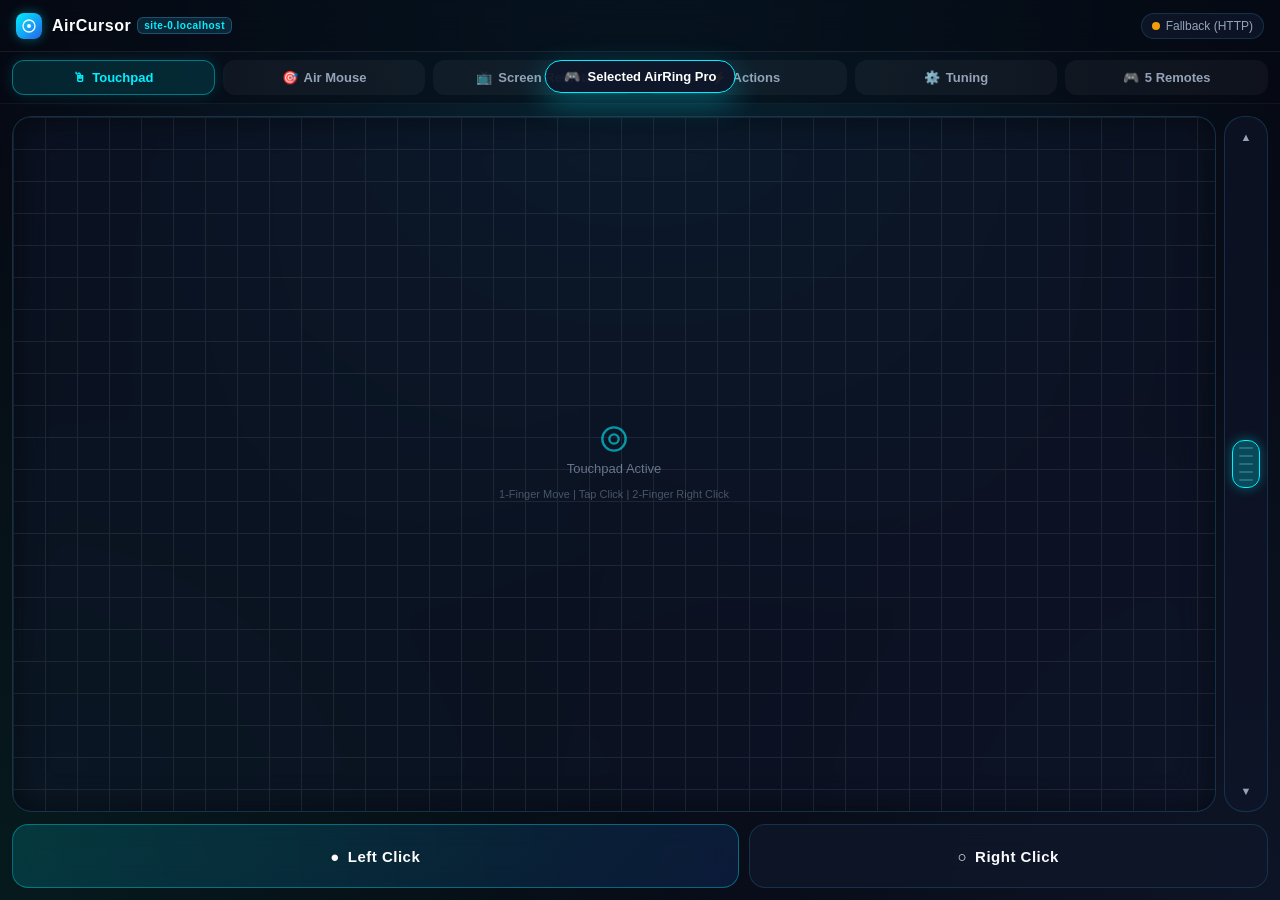
<file: aircursor_core/static/remote.html>
<!DOCTYPE html>
<html lang="en">
<head>
  <meta charset="utf-8">
  <meta name="viewport" content="width=device-width, initial-scale=1.0, maximum-scale=1.0, user-scalable=no, viewport-fit=cover">
  <meta name="theme-color" content="#060913">
  <meta name="apple-mobile-web-app-capable" content="yes">
  <meta name="apple-mobile-web-app-status-bar-style" content="black-translucent">
  <meta name="apple-mobile-web-app-title" content="AirCursor">
  <link rel="manifest" href="/manifest.json">
  <link rel="icon" type="image/svg+xml" href="data:image/svg+xml,%3Csvg xmlns='http://www.w3.org/2000/svg' viewBox='0 0 100 100'%3E%3Ccircle cx='50' cy='50' r='40' fill='%2300f0ff'/%3E%3C/svg%3E">
  <title>AirCursor Remote</title>
  <style>
    :root {
      --bg-dark: #060913;
      --card-bg: rgba(15, 23, 42, 0.7);
      --card-border: rgba(56, 189, 248, 0.18);
      --cyan: #00f0ff;
      --cyan-glow: rgba(0, 240, 255, 0.35);
      --cyan-dim: #0284c7;
      --emerald: #10b981;
      --emerald-glow: rgba(16, 185, 129, 0.35);
      --amber: #f59e0b;
      --rose: #f43f5e;
      --purple: #a855f7;
      --text-main: #f8fafc;
      --text-muted: #94a3b8;
      --text-dim: #64748b;
      --font-stack: -apple-system, BlinkMacSystemFont, 'Segoe UI', Roboto, Helvetica, Arial, sans-serif;
    }

    * {
      box-sizing: border-box;
      margin: 0;
      padding: 0;
      -webkit-tap-highlight-color: transparent;
      user-select: none;
      -webkit-user-select: none;
    }

    html, body {
      width: 100%;
      height: 100%;
      overflow: hidden;
      background: var(--bg-dark);
      background-image: 
        radial-gradient(circle at 50% 0%, rgba(14, 116, 144, 0.25) 0%, transparent 60%),
        radial-gradient(circle at 100% 100%, rgba(15, 23, 42, 0.8) 0%, transparent 50%),
        radial-gradient(circle at 0% 100%, rgba(5, 150, 105, 0.12) 0%, transparent 50%);
      color: var(--text-main);
      font-family: var(--font-stack);
      touch-action: none;
      overscroll-behavior: none;
    }

    body {
      display: flex;
      flex-direction: column;
      padding-top: env(safe-area-inset-top, 0px);
      padding-bottom: env(safe-area-inset-bottom, 0px);
      padding-left: env(safe-area-inset-left, 0px);
      padding-right: env(safe-area-inset-right, 0px);
    }

    /* Header Bar */
    header {
      flex-shrink: 0;
      height: 52px;
      padding: 0 16px;
      display: flex;
      align-items: center;
      justify-content: space-between;
      border-bottom: 1px solid rgba(255, 255, 255, 0.08);
      background: rgba(6, 9, 19, 0.6);
      backdrop-filter: blur(12px);
      -webkit-backdrop-filter: blur(12px);
      z-index: 50;
    }

    .brand {
      display: flex;
      align-items: center;
      gap: 10px;
    }

    .brand-logo {
      width: 26px;
      height: 26px;
      border-radius: 8px;
      background: linear-gradient(135deg, var(--cyan), #2563eb);
      display: flex;
      align-items: center;
      justify-content: center;
      box-shadow: 0 0 12px var(--cyan-glow);
    }

    .brand-logo svg {
      width: 16px;
      height: 16px;
      fill: #fff;
    }

    .brand-name {
      font-weight: 700;
      font-size: 16px;
      letter-spacing: 0.5px;
      color: #fff;
      display: flex;
      align-items: center;
      gap: 6px;
    }

    .brand-badge {
      font-size: 10px;
      font-weight: 600;
      padding: 2px 6px;
      border-radius: 6px;
      background: rgba(56, 189, 248, 0.15);
      color: var(--cyan);
      border: 1px solid rgba(56, 189, 248, 0.3);
    }

    .status-badge {
      display: flex;
      align-items: center;
      gap: 6px;
      padding: 5px 10px;
      border-radius: 20px;
      background: rgba(15, 23, 42, 0.8);
      border: 1px solid var(--card-border);
      font-size: 12px;
      font-weight: 500;
      color: var(--text-muted);
    }

    .status-dot {
      width: 8px;
      height: 8px;
      border-radius: 50%;
      background: var(--amber);
      transition: background 0.3s ease, box-shadow 0.3s ease;
    }

    .status-dot.connected {
      background: var(--emerald);
      box-shadow: 0 0 8px var(--emerald-glow);
    }

    .status-dot.disconnected {
      background: var(--rose);
      box-shadow: 0 0 8px rgba(244, 63, 94, 0.5);
    }

    /* Tab Switcher Navigation */
    .tab-bar {
      flex-shrink: 0;
      display: flex;
      padding: 8px 12px;
      gap: 8px;
      background: rgba(6, 9, 19, 0.4);
      border-bottom: 1px solid rgba(255, 255, 255, 0.05);
      z-index: 40;
    }

    .tab-btn {
      flex: 1;
      padding: 9px 0;
      border-radius: 12px;
      border: 1px solid transparent;
      background: rgba(255, 255, 255, 0.04);
      color: var(--text-muted);
      font-size: 13px;
      font-weight: 600;
      cursor: pointer;
      display: flex;
      align-items: center;
      justify-content: center;
      gap: 6px;
      transition: all 0.2s cubic-bezier(0.16, 1, 0.3, 1);
    }

    .tab-btn.active {
      background: rgba(0, 240, 255, 0.12);
      border-color: rgba(0, 240, 255, 0.4);
      color: var(--cyan);
      box-shadow: 0 0 16px rgba(0, 240, 255, 0.15);
    }

    /* Main Container & Screens */
    main {
      flex: 1;
      position: relative;
      overflow: hidden;
      display: flex;
      flex-direction: column;
    }

    .tab-pane {
      position: absolute;
      inset: 0;
      display: none;
      flex-direction: column;
      padding: 12px;
      gap: 12px;
      opacity: 0;
      transform: scale(0.98);
      transition: opacity 0.2s ease, transform 0.2s ease;
    }

    .tab-pane.active {
      display: flex;
      opacity: 1;
      transform: scale(1);
    }

    /* -------------------------------------------------------------
       TAB 1: TOUCHPAD
       ------------------------------------------------------------- */
    .touchpad-wrapper {
      flex: 1;
      position: relative;
      display: flex;
      gap: 8px;
      min-height: 0;
    }

    .touchpad-surface {
      flex: 1;
      position: relative;
      background: rgba(15, 23, 42, 0.55);
      backdrop-filter: blur(20px);
      -webkit-backdrop-filter: blur(20px);
      border: 1px solid var(--card-border);
      border-radius: 20px;
      overflow: hidden;
      cursor: crosshair;
      display: flex;
      flex-direction: column;
      align-items: center;
      justify-content: center;
      box-shadow: inset 0 0 30px rgba(0, 0, 0, 0.5);
    }

    .touchpad-grid {
      position: absolute;
      inset: 0;
      opacity: 0.08;
      background-image: 
        linear-gradient(to right, #fff 1px, transparent 1px),
        linear-gradient(to bottom, #fff 1px, transparent 1px);
      background-size: 32px 32px;
      pointer-events: none;
    }

    .touchpad-hint {
      color: var(--text-dim);
      font-size: 13px;
      font-weight: 500;
      pointer-events: none;
      text-align: center;
      line-height: 1.6;
      display: flex;
      flex-direction: column;
      align-items: center;
      gap: 6px;
    }

    .touchpad-hint svg {
      width: 28px;
      height: 28px;
      stroke: var(--cyan);
      opacity: 0.6;
    }

    /* Touch Point Visualizer Ripple */
    .touch-dot {
      position: absolute;
      width: 50px;
      height: 50px;
      border-radius: 50%;
      background: radial-gradient(circle, var(--cyan) 0%, transparent 70%);
      transform: translate(-50%, -50%);
      pointer-events: none;
      opacity: 0.75;
      box-shadow: 0 0 20px var(--cyan);
      transition: width 0.1s ease, height 0.1s ease, opacity 0.2s ease;
    }

    /* Vertical Scroll Slider Strip */
    .scroll-strip {
      width: 44px;
      flex-shrink: 0;
      background: rgba(15, 23, 42, 0.6);
      border: 1px solid var(--card-border);
      border-radius: 20px;
      display: flex;
      flex-direction: column;
      align-items: center;
      justify-content: space-between;
      padding: 14px 0;
      cursor: ns-resize;
      position: relative;
      overflow: hidden;
    }

    .scroll-strip-notches {
      display: flex;
      flex-direction: column;
      gap: 6px;
      pointer-events: none;
    }

    .scroll-notch {
      width: 14px;
      height: 2px;
      background: var(--text-dim);
      border-radius: 1px;
      opacity: 0.5;
    }

    .scroll-thumb {
      position: absolute;
      width: 28px;
      height: 48px;
      border-radius: 12px;
      background: rgba(0, 240, 255, 0.25);
      border: 1px solid var(--cyan);
      top: calc(50% - 24px);
      left: calc(50% - 14px);
      pointer-events: none;
      box-shadow: 0 0 12px var(--cyan-glow);
      transition: transform 0.05s linear;
    }

    .scroll-icon {
      font-size: 11px;
      color: var(--text-muted);
      pointer-events: none;
    }

    /* Tactile Bottom Mouse Buttons */
    .mouse-click-bar {
      height: 64px;
      flex-shrink: 0;
      display: flex;
      gap: 10px;
    }

    .btn-mouse {
      flex: 1;
      border-radius: 16px;
      border: 1px solid var(--card-border);
      background: rgba(15, 23, 42, 0.75);
      color: var(--text-main);
      font-size: 15px;
      font-weight: 700;
      letter-spacing: 0.5px;
      display: flex;
      align-items: center;
      justify-content: center;
      gap: 8px;
      cursor: pointer;
      backdrop-filter: blur(12px);
      -webkit-backdrop-filter: blur(12px);
      transition: all 0.15s ease;
    }

    .btn-mouse.primary {
      flex: 1.4;
      background: linear-gradient(135deg, rgba(0, 240, 255, 0.15), rgba(37, 99, 235, 0.15));
      border-color: rgba(0, 240, 255, 0.35);
      color: #fff;
    }

    .btn-mouse:active, .btn-mouse.pressed {
      transform: scale(0.97);
      background: rgba(0, 240, 255, 0.25);
      border-color: var(--cyan);
      box-shadow: 0 0 16px var(--cyan-glow);
    }

    /* -------------------------------------------------------------
       TAB 2: AIR MOUSE (GYRO)
       ------------------------------------------------------------- */
    .gyro-card {
      background: var(--card-bg);
      border: 1px solid var(--card-border);
      border-radius: 20px;
      padding: 16px;
      display: flex;
      flex-direction: column;
      gap: 12px;
      backdrop-filter: blur(16px);
      -webkit-backdrop-filter: blur(16px);
    }

    .ios-permission-card {
      background: rgba(245, 158, 11, 0.12);
      border: 1px solid rgba(245, 158, 11, 0.35);
      border-radius: 16px;
      padding: 14px;
      display: flex;
      align-items: center;
      justify-content: space-between;
      gap: 12px;
    }

    .ios-permission-card.hidden {
      display: none !important;
    }

    .btn-permission {
      background: var(--amber);
      color: #000;
      border: none;
      font-size: 13px;
      font-weight: 700;
      padding: 8px 14px;
      border-radius: 10px;
      cursor: pointer;
    }

    .telemetry-row {
      display: grid;
      grid-template-columns: repeat(3, 1fr);
      gap: 8px;
    }

    .telemetry-cell {
      background: rgba(0, 0, 0, 0.35);
      border: 1px solid rgba(255, 255, 255, 0.06);
      border-radius: 14px;
      padding: 10px;
      text-align: center;
    }

    .telemetry-label {
      font-size: 11px;
      font-weight: 600;
      text-transform: uppercase;
      color: var(--text-dim);
      margin-bottom: 4px;
    }

    .telemetry-val {
      font-family: monospace;
      font-size: 16px;
      font-weight: 700;
      color: var(--cyan);
    }

    /* Giant "Hold to Move" Clutch Button */
    .air-clutch-wrapper {
      flex: 1;
      display: flex;
      flex-direction: column;
      align-items: center;
      justify-content: center;
      gap: 16px;
      min-height: 0;
    }

    .btn-clutch {
      width: 190px;
      height: 190px;
      border-radius: 50%;
      background: radial-gradient(circle, rgba(0, 240, 255, 0.15) 0%, rgba(15, 23, 42, 0.8) 75%);
      border: 2px solid var(--cyan);
      box-shadow: 0 0 25px rgba(0, 240, 255, 0.25), inset 0 0 20px rgba(0, 240, 255, 0.15);
      display: flex;
      flex-direction: column;
      align-items: center;
      justify-content: center;
      gap: 8px;
      cursor: pointer;
      color: #fff;
      font-weight: 800;
      letter-spacing: 0.8px;
      transition: all 0.15s cubic-bezier(0.16, 1, 0.3, 1);
    }

    .btn-clutch.active {
      background: radial-gradient(circle, rgba(0, 240, 255, 0.4) 0%, rgba(37, 99, 235, 0.8) 80%);
      transform: scale(0.95);
      box-shadow: 0 0 45px var(--cyan), inset 0 0 30px var(--cyan);
      border-color: #fff;
    }

    .btn-clutch svg {
      width: 36px;
      height: 36px;
      stroke: var(--cyan);
    }

    .btn-clutch.active svg {
      stroke: #fff;
    }

    .clutch-status {
      font-size: 13px;
      font-weight: 600;
      color: var(--text-muted);
      display: flex;
      align-items: center;
      gap: 6px;
    }

    .clutch-controls {
      display: flex;
      gap: 10px;
      width: 100%;
    }

    /* -------------------------------------------------------------
       TAB 3: QUICK ACTIONS BAR & GRID
       ------------------------------------------------------------- */
    .actions-grid {
      display: grid;
      grid-template-columns: repeat(2, 1fr);
      gap: 10px;
      flex: 1;
      overflow-y: auto;
    }

    .action-btn {
      background: var(--card-bg);
      border: 1px solid var(--card-border);
      border-radius: 16px;
      padding: 16px 12px;
      display: flex;
      flex-direction: column;
      align-items: center;
      justify-content: center;
      gap: 8px;
      color: var(--text-main);
      font-size: 13px;
      font-weight: 600;
      cursor: pointer;
      backdrop-filter: blur(12px);
      -webkit-backdrop-filter: blur(12px);
      transition: all 0.15s ease;
      text-align: center;
    }

    .action-btn:active, .action-btn.active {
      transform: scale(0.96);
      background: rgba(0, 240, 255, 0.2);
      border-color: var(--cyan);
      box-shadow: 0 0 16px var(--cyan-glow);
    }

    .action-btn.active-lock {
      background: rgba(168, 85, 247, 0.25);
      border-color: var(--purple);
      box-shadow: 0 0 20px rgba(168, 85, 247, 0.4);
      color: #fff;
    }

    .action-btn svg {
      width: 26px;
      height: 26px;
      stroke: var(--cyan);
    }

    .action-btn.active-lock svg {
      stroke: var(--purple);
    }

    /* -------------------------------------------------------------
       TAB 4: SETTINGS & TUNING
       ------------------------------------------------------------- */
    .settings-list {
      display: flex;
      flex-direction: column;
      gap: 12px;
      overflow-y: auto;
      flex: 1;
    }

    .setting-item {
      background: var(--card-bg);
      border: 1px solid var(--card-border);
      border-radius: 16px;
      padding: 14px 16px;
      display: flex;
      flex-direction: column;
      gap: 8px;
    }

    .setting-header {
      display: flex;
      justify-content: space-between;
      align-items: center;
    }

    .setting-title {
      font-size: 14px;
      font-weight: 600;
      color: var(--text-main);
    }

    .setting-val-tag {
      font-size: 12px;
      font-family: monospace;
      color: var(--cyan);
      font-weight: 700;
    }

    .slider {
      -webkit-appearance: none;
      width: 100%;
      height: 6px;
      border-radius: 3px;
      background: rgba(255, 255, 255, 0.15);
      outline: none;
    }

    .slider::-webkit-slider-thumb {
      -webkit-appearance: none;
      appearance: none;
      width: 20px;
      height: 20px;
      border-radius: 50%;
      background: var(--cyan);
      box-shadow: 0 0 10px var(--cyan);
      cursor: pointer;
    }

    .toggle-row {
      display: flex;
      align-items: center;
      justify-content: space-between;
    }

    .switch {
      position: relative;
      display: inline-block;
      width: 44px;
      height: 24px;
    }

    .switch input {
      opacity: 0;
      width: 0;
      height: 0;
    }

    .switch-slider {
      position: absolute;
      cursor: pointer;
      inset: 0;
      background: rgba(255, 255, 255, 0.15);
      border-radius: 24px;
      transition: 0.3s cubic-bezier(0.16, 1, 0.3, 1);
    }

    .switch-slider:before {
      position: absolute;
      content: "";
      height: 18px;
      width: 18px;
      left: 3px;
      bottom: 3px;
      background: white;
      border-radius: 50%;
      transition: 0.3s cubic-bezier(0.16, 1, 0.3, 1);
    }

    input:checked + .switch-slider {
      background: var(--cyan);
      box-shadow: 0 0 10px var(--cyan-glow);
    }

    input:checked + .switch-slider:before {
      transform: translateX(20px);
    }

    /* PWA Install Banner Button */
    .btn-install {
      background: linear-gradient(135deg, var(--cyan-dim), var(--cyan));
      color: #040914;
      border: none;
      border-radius: 14px;
      padding: 12px;
      font-size: 14px;
      font-weight: 700;
      cursor: pointer;
      display: flex;
      align-items: center;
      justify-content: center;
      gap: 8px;
      box-shadow: 0 0 16px var(--cyan-glow);
    }

    /* Toast Notification */
    .toast {
      position: absolute;
      top: 60px;
      left: 50%;
      transform: translateX(-50%) translateY(-20px);
      background: rgba(15, 23, 42, 0.95);
      border: 1px solid var(--cyan);
      box-shadow: 0 10px 30px rgba(0, 240, 255, 0.3);
      padding: 8px 18px;
      border-radius: 30px;
      font-size: 13px;
      font-weight: 600;
      color: #fff;
      display: flex;
      align-items: center;
      gap: 8px;
      pointer-events: none;
      opacity: 0;
      transition: all 0.25s cubic-bezier(0.16, 1, 0.3, 1);
      z-index: 100;
    }

    .toast.show {
      opacity: 1;
      transform: translateX(-50%) translateY(0);
    }

    /* -------------------------------------------------------------
       TAB 5: PHYSICAL REMOTES HARDWARE EMULATOR
       ------------------------------------------------------------- */
    .hw-selector-bar {
      display: flex;
      gap: 6px;
      overflow-x: auto;
      padding-bottom: 4px;
      scrollbar-width: none;
    }
    .hw-selector-bar::-webkit-scrollbar { display: none; }
    .hw-pill {
      flex-shrink: 0;
      padding: 6px 12px;
      border-radius: 16px;
      background: rgba(255, 255, 255, 0.05);
      border: 1px solid rgba(255, 255, 255, 0.1);
      color: var(--text-muted);
      font-size: 11px;
      font-weight: 600;
      cursor: pointer;
      transition: all 0.2s ease;
      display: flex;
      align-items: center;
      gap: 5px;
    }
    .hw-pill.active {
      background: rgba(6, 182, 212, 0.18);
      border-color: var(--cyan);
      color: #fff;
      box-shadow: 0 0 12px var(--cyan-glow);
    }
    .hw-meta-card {
      background: rgba(15, 23, 42, 0.7);
      border: 1px solid var(--card-border);
      border-radius: 14px;
      padding: 10px 14px;
      display: flex;
      flex-direction: column;
      gap: 6px;
    }
    .hw-meta-header {
      display: flex;
      align-items: center;
      justify-content: space-between;
    }
    .hw-meta-title {
      font-size: 14px;
      font-weight: 700;
      color: #fff;
    }
    .hw-meta-badges {
      display: flex;
      gap: 6px;
      flex-wrap: wrap;
    }
    .hw-badge {
      font-size: 10px;
      font-weight: 700;
      padding: 2px 7px;
      border-radius: 10px;
      text-transform: uppercase;
    }
    .hw-badge-mass { background: #1e3a5f; color: #93c5fd; }
    .hw-badge-batt { background: #14532d; color: #86efac; }
    .hw-badge-rf { background: #3b0764; color: #d8b4fe; }

    .hw-interactive-stage {
      flex: 1;
      position: relative;
      background: rgba(15, 23, 42, 0.55);
      border: 1px solid var(--card-border);
      border-radius: 18px;
      display: flex;
      flex-direction: column;
      align-items: center;
      justify-content: center;
      overflow: hidden;
      min-height: 240px;
      box-shadow: inset 0 0 40px rgba(0, 0, 0, 0.6);
    }

    /* Concept 01: AirRing Pro */
    .ring-outer-bezel {
      width: 190px;
      height: 190px;
      border-radius: 50%;
      border: 4px dashed rgba(6, 182, 212, 0.4);
      display: flex;
      align-items: center;
      justify-content: center;
      position: relative;
      cursor: grab;
      box-shadow: 0 0 25px rgba(6, 182, 212, 0.2);
    }
    .ring-trackball-core {
      width: 90px;
      height: 90px;
      border-radius: 50%;
      background: radial-gradient(circle at 35% 35%, #38bdf8, #0f172a 75%);
      box-shadow: 0 0 20px rgba(56, 189, 248, 0.5);
      display: flex;
      align-items: center;
      justify-content: center;
      font-size: 11px;
      font-weight: 700;
      color: #fff;
      cursor: crosshair;
    }

    /* Concept 02: AirWand Elite */
    .wand-trigger-btn {
      width: 140px;
      height: 48px;
      border-radius: 12px;
      background: linear-gradient(180deg, #3b82f6, #1d4ed8);
      color: #fff;
      font-weight: 700;
      font-size: 13px;
      border: none;
      cursor: pointer;
      box-shadow: 0 4px 14px rgba(59, 130, 246, 0.4);
      margin-bottom: 12px;
    }
    .wand-dpad {
      display: grid;
      grid-template-columns: 46px 46px 46px;
      grid-template-rows: 46px 46px 46px;
      gap: 4px;
    }
    .wand-dpad-btn {
      background: rgba(255, 255, 255, 0.08);
      border: 1px solid rgba(255, 255, 255, 0.15);
      border-radius: 8px;
      color: #fff;
      font-weight: 700;
      display: flex;
      align-items: center;
      justify-content: center;
      cursor: pointer;
    }

    /* Concept 03: AirPebble Touch */
    .pebble-surface {
      width: 180px;
      height: 140px;
      border-radius: 50px 50px 35px 35px;
      background: rgba(255, 255, 255, 0.06);
      border: 1px solid rgba(255, 255, 255, 0.2);
      backdrop-filter: blur(10px);
      display: flex;
      flex-direction: column;
      align-items: center;
      justify-content: center;
      cursor: crosshair;
      box-shadow: 0 8px 30px rgba(0, 0, 0, 0.4);
      position: relative;
    }

    /* Concept 04: AirClip Mini */
    .clip-mute-toggle {
      width: 120px;
      height: 44px;
      border-radius: 22px;
      background: #dc2626;
      display: flex;
      align-items: center;
      justify-content: center;
      padding: 4px;
      cursor: pointer;
      font-size: 12px;
      font-weight: 700;
      color: #fff;
      box-shadow: 0 0 15px rgba(220, 38, 38, 0.5);
    }
    .clip-mute-toggle.unmuted {
      background: #16a34a;
      box-shadow: 0 0 15px rgba(22, 163, 74, 0.5);
    }

    /* Concept 05: AirDeck Controller */
    .deck-oled {
      width: 150px;
      height: 40px;
      background: #000;
      border: 1px solid #38bdf8;
      border-radius: 6px;
      display: flex;
      flex-direction: column;
      align-items: center;
      justify-content: center;
      font-family: monospace;
      font-size: 11px;
      color: #38bdf8;
      margin-bottom: 10px;
      box-shadow: 0 0 10px rgba(56, 189, 248, 0.3);
    }
    .deck-bumpers {
      display: flex;
      gap: 12px;
      margin-bottom: 12px;
    }
    .deck-bumper-btn {
      width: 76px;
      height: 36px;
      border-radius: 8px;
      background: #334155;
      border: 1px solid #64748b;
      color: #fff;
      font-weight: 700;
      font-size: 12px;
      cursor: pointer;
    }
    .hw-footer-actions {
      display: flex;
      gap: 8px;
    }
    .hw-action-link {
      flex: 1;
      padding: 9px;
      border-radius: 10px;
      background: rgba(255, 255, 255, 0.05);
      border: 1px solid var(--card-border);
      color: var(--cyan);
      font-size: 12px;
      font-weight: 600;
      text-align: center;
      text-decoration: none;
      display: flex;
      align-items: center;
      justify-content: center;
      gap: 5px;
    }

    /* -------------------------------------------------------------
       TAB 6: DIGITAL BUTTON SCREEN REMOTE
       ------------------------------------------------------------- */
    .screen-hud-card {
      background: rgba(10, 16, 28, 0.85);
      border: 1px solid var(--cyan);
      border-radius: 18px;
      padding: 10px;
      box-shadow: 0 8px 30px rgba(0, 240, 255, 0.15), inset 0 0 20px rgba(0, 0, 0, 0.8);
      display: flex;
      flex-direction: column;
      gap: 6px;
      position: relative;
    }
    .screen-meta-row {
      display: flex;
      align-items: center;
      justify-content: space-between;
      font-size: 11px;
      font-family: monospace;
      color: var(--text-muted);
    }
    .screen-canvas-wrapper {
      position: relative;
      width: 100%;
      padding-top: 56.25%;
      background: #03060c;
      border-radius: 10px;
      border: 1px solid rgba(56, 189, 248, 0.3);
      overflow: hidden;
      cursor: crosshair;
    }
    .screen-grid {
      position: absolute;
      inset: 0;
      opacity: 0.12;
      background-image: 
        linear-gradient(to right, var(--cyan) 1px, transparent 1px),
        linear-gradient(to bottom, var(--cyan) 1px, transparent 1px);
      background-size: 20% 20%;
      pointer-events: none;
    }
    .screen-crosshair-x {
      position: absolute;
      top: 50%;
      left: 0;
      right: 0;
      height: 1px;
      background: rgba(56, 189, 248, 0.2);
      pointer-events: none;
    }
    .screen-crosshair-y {
      position: absolute;
      left: 50%;
      top: 0;
      bottom: 0;
      width: 1px;
      background: rgba(56, 189, 248, 0.2);
      pointer-events: none;
    }
    .screen-cursor-dot {
      position: absolute;
      width: 12px;
      height: 12px;
      border-radius: 50%;
      background: var(--cyan);
      border: 2px solid #fff;
      transform: translate(-50%, -50%);
      box-shadow: 0 0 10px var(--cyan);
      pointer-events: none;
      transition: left 0.04s linear, top 0.04s linear;
      z-index: 10;
    }
    .screen-footer-row {
      display: flex;
      align-items: center;
      justify-content: space-between;
      font-size: 11px;
      color: var(--text-dim);
    }
    /* Multi-Monitor Selector Bar */
    .monitor-bar {
      display: flex;
      align-items: center;
      gap: 6px;
      overflow-x: auto;
      padding: 2px 0 4px 0;
      scrollbar-width: none;
    }
    .monitor-bar::-webkit-scrollbar { display: none; }
    .monitor-label {
      font-size: 10px;
      font-weight: 700;
      color: var(--text-dim);
      letter-spacing: 0.5px;
      flex-shrink: 0;
    }
    .monitor-pill-group {
      display: flex;
      gap: 5px;
      flex-wrap: nowrap;
    }
    .btn-mon {
      padding: 3px 9px;
      border-radius: 8px;
      border: 1px solid rgba(255, 255, 255, 0.12);
      background: rgba(15, 23, 42, 0.85);
      color: var(--text-muted);
      font-size: 10px;
      font-weight: 700;
      white-space: nowrap;
      cursor: pointer;
      transition: all 0.15s ease;
      touch-action: manipulation;
    }
    .btn-mon:active {
      transform: scale(0.94);
    }
    .btn-mon.active {
      background: rgba(0, 240, 255, 0.22);
      border-color: var(--cyan);
      color: var(--cyan);
      box-shadow: 0 0 10px var(--cyan-glow);
    }

    /* App & TV Launch Macros Card */
    .macros-card {
      background: var(--card-bg);
      border: 1px solid var(--card-border);
      border-radius: 18px;
      padding: 10px 12px;
      display: flex;
      flex-direction: column;
      gap: 8px;
      backdrop-filter: blur(14px);
    }
    .macros-header {
      display: flex;
      align-items: center;
      justify-content: space-between;
    }
    .macros-title {
      font-size: 11px;
      font-weight: 700;
      letter-spacing: 0.5px;
      color: var(--cyan);
      display: flex;
      align-items: center;
      gap: 5px;
    }
    .macros-tag {
      font-size: 9px;
      font-weight: 700;
      padding: 2px 6px;
      border-radius: 6px;
      background: rgba(16, 185, 129, 0.15);
      color: var(--emerald);
      border: 1px solid rgba(16, 185, 129, 0.3);
      text-transform: uppercase;
    }
    .macros-row {
      display: grid;
      grid-template-columns: repeat(5, 1fr);
      gap: 6px;
    }
    .btn-macro {
      background: rgba(30, 41, 59, 0.6);
      border: 1px solid rgba(255, 255, 255, 0.08);
      border-radius: 12px;
      padding: 8px 2px;
      display: flex;
      flex-direction: column;
      align-items: center;
      justify-content: center;
      gap: 4px;
      color: var(--text-main);
      font-size: 10px;
      font-weight: 700;
      cursor: pointer;
      transition: all 0.15s ease;
      touch-action: manipulation;
    }
    .btn-macro svg {
      width: 18px;
      height: 18px;
      transition: transform 0.1s ease;
    }
    .btn-macro:active {
      transform: scale(0.92);
    }
    .btn-macro-yt {
      background: rgba(239, 68, 68, 0.12);
      border-color: rgba(239, 68, 68, 0.3);
      color: #fca5a5;
    }
    .btn-macro-yt svg { fill: #ef4444; }
    .btn-macro-yt:active { background: rgba(239, 68, 68, 0.3); box-shadow: 0 0 12px rgba(239, 68, 68, 0.5); }

    .btn-macro-netflix {
      background: rgba(220, 38, 38, 0.12);
      border-color: rgba(220, 38, 38, 0.3);
      color: #f87171;
    }
    .btn-macro-netflix svg { fill: #e50914; }
    .btn-macro-netflix:active { background: rgba(220, 38, 38, 0.3); box-shadow: 0 0 12px rgba(220, 38, 38, 0.5); }

    .btn-macro-prime {
      background: rgba(0, 168, 225, 0.12);
      border-color: rgba(0, 168, 225, 0.3);
      color: #7dd3fc;
    }
    .btn-macro-prime svg { stroke: #00a8e1; }
    .btn-macro-prime:active { background: rgba(0, 168, 225, 0.3); box-shadow: 0 0 12px rgba(0, 168, 225, 0.5); }

    .btn-macro-browser {
      background: rgba(16, 185, 129, 0.12);
      border-color: rgba(16, 185, 129, 0.3);
      color: #6ee7b7;
    }
    .btn-macro-browser svg { stroke: #10b981; }
    .btn-macro-browser:active { background: rgba(16, 185, 129, 0.3); box-shadow: 0 0 12px rgba(16, 185, 129, 0.5); }

    .btn-macro-explorer {
      background: rgba(245, 158, 11, 0.12);
      border-color: rgba(245, 158, 11, 0.3);
      color: #fcd34d;
    }
    .btn-macro-explorer svg { stroke: #f59e0b; }
    .btn-macro-explorer:active { background: rgba(245, 158, 11, 0.3); box-shadow: 0 0 12px rgba(245, 158, 11, 0.5); }

    .tactical-strip {
      display: grid;
      grid-template-columns: repeat(5, 1fr);
      gap: 6px;
    }
    .btn-tactical {
      background: rgba(15, 23, 42, 0.7);
      border: 1px solid var(--card-border);
      border-radius: 12px;
      padding: 8px 4px;
      display: flex;
      flex-direction: column;
      align-items: center;
      justify-content: center;
      gap: 4px;
      color: var(--text-main);
      font-size: 10px;
      font-weight: 600;
      cursor: pointer;
      backdrop-filter: blur(10px);
      transition: all 0.15s ease;
    }
    .btn-tactical svg {
      width: 16px;
      height: 16px;
      stroke: var(--cyan);
    }
    .btn-tactical:active {
      transform: scale(0.92);
      background: rgba(0, 240, 255, 0.2);
      border-color: var(--cyan);
    }
    .dpad-section {
      background: var(--card-bg);
      border: 1px solid var(--card-border);
      border-radius: 20px;
      padding: 12px;
      display: flex;
      flex-direction: column;
      align-items: center;
      gap: 10px;
      backdrop-filter: blur(16px);
    }
    .dpad-container {
      position: relative;
      width: 190px;
      height: 190px;
      border-radius: 50%;
      background: radial-gradient(circle, rgba(15, 23, 42, 0.95) 0%, rgba(6, 11, 22, 0.95) 70%);
      border: 2px solid rgba(56, 189, 248, 0.25);
      box-shadow: 0 0 20px rgba(0, 0, 0, 0.7), inset 0 0 12px rgba(0, 240, 255, 0.08);
      display: flex;
      align-items: center;
      justify-content: center;
    }
    .btn-dpad {
      position: absolute;
      background: rgba(30, 41, 59, 0.7);
      border: 1px solid rgba(56, 189, 248, 0.3);
      color: #fff;
      display: flex;
      align-items: center;
      justify-content: center;
      cursor: pointer;
      transition: all 0.12s ease;
      backdrop-filter: blur(8px);
    }
    .btn-dpad svg { width: 18px; height: 18px; stroke: var(--cyan); }
    .btn-dpad:active { background: rgba(0, 240, 255, 0.3); border-color: var(--cyan); }
    .btn-dpad.up { top: 6px; width: 58px; height: 46px; border-radius: 16px 16px 8px 8px; }
    .btn-dpad.down { bottom: 6px; width: 58px; height: 46px; border-radius: 8px 8px 16px 16px; }
    .btn-dpad.left { left: 6px; width: 46px; height: 58px; border-radius: 16px 8px 8px 16px; }
    .btn-dpad.right { right: 6px; width: 46px; height: 58px; border-radius: 8px 16px 16px 8px; }
    .btn-dpad-center {
      width: 62px;
      height: 62px;
      border-radius: 50%;
      background: radial-gradient(circle, rgba(0, 240, 255, 0.25) 0%, rgba(15, 23, 42, 0.95) 75%);
      border: 2px solid var(--cyan);
      color: #fff;
      font-size: 14px;
      font-weight: 800;
      display: flex;
      align-items: center;
      justify-content: center;
      cursor: pointer;
      box-shadow: 0 0 16px rgba(0, 240, 255, 0.25);
      z-index: 5;
    }
    .btn-dpad-center:active {
      transform: scale(0.92);
      background: radial-gradient(circle, var(--cyan) 0%, rgba(37, 99, 235, 0.9) 80%);
    }
    .dpad-mode-pill {
      display: flex;
      background: rgba(0, 0, 0, 0.4);
      border: 1px solid rgba(255, 255, 255, 0.1);
      border-radius: 12px;
      padding: 2px;
    }
    .dpad-mode-btn {
      padding: 3px 8px;
      border-radius: 10px;
      border: none;
      background: transparent;
      color: var(--text-dim);
      font-size: 10px;
      font-weight: 700;
      cursor: pointer;
    }
    .dpad-mode-btn.active {
      background: rgba(0, 240, 255, 0.2);
      color: var(--cyan);
    }
    .media-cluster-card {
      background: var(--card-bg);
      border: 1px solid var(--card-border);
      border-radius: 18px;
      padding: 10px;
      display: flex;
      flex-direction: column;
      gap: 8px;
      backdrop-filter: blur(14px);
    }
    .row-btn-group {
      display: grid;
      grid-template-columns: repeat(3, 1fr);
      gap: 6px;
    }
    .btn-control {
      background: rgba(30, 41, 59, 0.6);
      border: 1px solid var(--card-border);
      border-radius: 12px;
      padding: 10px 4px;
      color: var(--text-main);
      font-size: 11px;
      font-weight: 700;
      display: flex;
      align-items: center;
      justify-content: center;
      gap: 5px;
      cursor: pointer;
      transition: all 0.15s ease;
    }
    .btn-control svg { width: 14px; height: 14px; stroke: var(--cyan); }
    .btn-control:active { transform: scale(0.95); background: rgba(0, 240, 255, 0.25); border-color: var(--cyan); }
    .btn-control.primary {
      background: linear-gradient(135deg, rgba(0, 240, 255, 0.2), rgba(37, 99, 235, 0.25));
      border-color: rgba(0, 240, 255, 0.4);
      color: #fff;
    }
  </style>
</head>
<body>

  <!-- Header Bar -->
  <header>
    <div class="brand">
      <div class="brand-logo">
        <svg viewBox="0 0 24 24">
          <circle cx="12" cy="12" r="9" stroke="currentColor" stroke-width="2" fill="none"/>
          <circle cx="12" cy="12" r="3" fill="currentColor"/>
        </svg>
      </div>
      <div class="brand-name">
        AirCursor <span class="brand-badge" id="hostBadge">Remote</span>
      </div>
    </div>
    <div class="status-badge">
      <div class="status-dot" id="statusDot"></div>
      <span id="statusText">Connecting...</span>
    </div>
  </header>

  <!-- Navigation Tab Bar -->
  <nav class="tab-bar">
    <button class="tab-btn active" data-tab="tabTouchpad">
      <span>🖱</span> Touchpad
    </button>
    <button class="tab-btn" data-tab="tabGyro">
      <span>🎯</span> Air Mouse
    </button>
    <button class="tab-btn" data-tab="tabButtonRemote">
      <span>📺</span> Screen Remote
    </button>
    <button class="tab-btn" data-tab="tabActions">
      <span>⚡</span> Actions
    </button>
    <button class="tab-btn" data-tab="tabSettings">
      <span>⚙️</span> Tuning
    </button>
    <button class="tab-btn" data-tab="tabHardware">
      <span>🎮</span> 5 Remotes
    </button>
  </nav>

  <!-- Main Content Container -->
  <main>
    <!-- TAB 1: TOUCHPAD -->
    <section class="tab-pane active" id="tabTouchpad">
      <div class="touchpad-wrapper">
        <div class="touchpad-surface" id="touchSurface">
          <div class="touchpad-grid"></div>
          <div class="touchpad-hint" id="touchHint">
            <svg viewBox="0 0 24 24" fill="none" stroke-width="2">
              <path d="M12 2a10 10 0 1 0 10 10A10 10 0 0 0 12 2zm0 14a4 4 0 1 1 4-4 4 4 0 0 1-4 4z"/>
            </svg>
            <span>Touchpad Active</span>
            <span style="font-size:11px; color:#475569">1-Finger Move | Tap Click | 2-Finger Right Click</span>
          </div>
        </div>

        <!-- Vertical Scroll Strip -->
        <div class="scroll-strip" id="scrollStrip">
          <span class="scroll-icon">▲</span>
          <div class="scroll-strip-notches">
            <div class="scroll-notch"></div>
            <div class="scroll-notch"></div>
            <div class="scroll-notch"></div>
            <div class="scroll-notch"></div>
            <div class="scroll-notch"></div>
          </div>
          <div class="scroll-thumb" id="scrollThumb"></div>
          <span class="scroll-icon">▼</span>
        </div>
      </div>

      <!-- Tactile Left / Right Mouse Buttons -->
      <div class="mouse-click-bar">
        <button class="btn-mouse primary" id="btnLeftClick">
          <span>●</span> Left Click
        </button>
        <button class="btn-mouse" id="btnRightClick">
          <span>○</span> Right Click
        </button>
      </div>
    </section>

    <!-- TAB 2: AIR MOUSE (GYRO) -->
    <section class="tab-pane" id="tabGyro">
      <!-- iOS Permission Card -->
      <div class="ios-permission-card" id="iosPermCard">
        <div>
          <div style="font-weight:700; font-size:13px; color:#f59e0b">iOS Motion Sensors</div>
          <div style="font-size:11px; color:#94a3b8">Tap to grant DeviceOrientation permission</div>
        </div>
        <button class="btn-permission" id="btnRequestGyro">Enable Gyro</button>
      </div>

      <!-- Live Telemetry Card -->
      <div class="gyro-card">
        <div class="telemetry-row">
          <div class="telemetry-cell">
            <div class="telemetry-label">Pitch (X)</div>
            <div class="telemetry-val" id="valPitch">0.0°</div>
          </div>
          <div class="telemetry-cell">
            <div class="telemetry-label">Yaw (Z)</div>
            <div class="telemetry-val" id="valYaw">0.0°</div>
          </div>
          <div class="telemetry-cell">
            <div class="telemetry-label">Roll (Y)</div>
            <div class="telemetry-val" id="valRoll">0.0°</div>
          </div>
        </div>
      </div>

      <!-- Giant "Hold to Move" Clutch Area -->
      <div class="air-clutch-wrapper">
        <button class="btn-clutch" id="btnClutch">
          <svg viewBox="0 0 24 24" fill="none" stroke-width="2">
            <circle cx="12" cy="12" r="10"/>
            <polygon points="12 8 8 12 16 12 12 8"/>
            <line x1="12" y1="12" x2="12" y2="16"/>
          </svg>
          <span>HOLD TO MOVE</span>
        </button>
        <div class="clutch-status">
          <span id="clutchStateText">Touch & hold to steer cursor with gyro</span>
        </div>
      </div>

      <!-- Gyro Quick Controls -->
      <div class="clutch-controls">
        <button class="btn-mouse" style="flex:1" id="btnZeroGyro">
          <span>🎯</span> Re-Center Gyro
        </button>
        <button class="btn-mouse" style="flex:1" id="btnToggleContinuous">
          <span id="contIcon">🔓</span> <span id="contText">Continuous: Off</span>
        </button>
      </div>
    </section>

    <!-- TAB: DIGITAL BUTTON REMOTE WITH SCREEN -->
    <section class="tab-pane" id="tabButtonRemote" style="overflow-y:auto; gap:10px; padding-bottom:30px;">
      <!-- Standalone Deck Launcher Banner -->
      <div style="display:flex; justify-content:space-between; align-items:center; background:rgba(0,240,255,0.1); border:1px solid rgba(0,240,255,0.25); border-radius:12px; padding:6px 12px; font-size:11px;">
        <span style="color:var(--cyan); font-weight:700;">📺 Digital Screen Controller</span>
        <a href="/button-remote" target="_blank" style="color:#fff; background:var(--cyan-dim); text-decoration:none; padding:3px 8px; border-radius:6px; font-weight:700; font-size:10px;">Launch Fullscreen ↗</a>
      </div>

      <!-- 1. VIRTUAL SCREEN HUD DISPLAY (Interactive Mini-Screen) -->
      <div class="screen-hud-card">
        <div class="screen-meta-row">
          <span>VIRTUAL SCREEN HUD</span>
          <span id="tabScreenResTag">1920 × 1080</span>
        </div>

        <!-- Multi-Monitor Selector Bar -->
        <div class="monitor-bar" id="tabMonitorBar">
          <span class="monitor-label">DISPLAY:</span>
          <div class="monitor-pill-group" id="tabMonitorPills">
            <button class="btn-mon active" data-mon="all">All Screens</button>
            <button class="btn-mon" data-mon="0">Display 1</button>
          </div>
        </div>

        <div class="screen-canvas-wrapper" id="tabScreenSurface">
          <div class="screen-grid"></div>
          <div class="screen-crosshair-x"></div>
          <div class="screen-crosshair-y"></div>
          <div class="screen-cursor-dot" id="tabCursorDot" style="left:50%; top:50%;"></div>
        </div>

        <div class="screen-footer-row">
          <div>CURSOR: <span class="coords-tag" id="tabCursorCoords" style="color:var(--cyan); font-family:monospace; font-weight:700;">X: 960  Y: 540</span></div>
          <div style="font-size:10px; color:var(--emerald);">● Tap screen to jump</div>
        </div>
      </div>

      <!-- APP & TV LAUNCH MACROS -->
      <div class="macros-card">
        <div class="macros-header">
          <span class="macros-title"><span>⚡</span> APP & TV LAUNCH MACROS</span>
          <span class="macros-tag">Instant Launch</span>
        </div>
        <div class="macros-row">
          <button class="btn-macro btn-macro-yt" data-macro="youtube" title="Launch YouTube">
            <svg viewBox="0 0 24 24"><path d="M23.498 6.186a3.016 3.016 0 0 0-2.122-2.136C19.505 3.545 12 3.545 12 3.545s-7.505 0-9.377.505A3.017 3.017 0 0 0 .502 6.186C0 8.07 0 12 0 12s0 3.93.502 5.814a3.016 3.016 0 0 0 2.122 2.136c1.871.505 9.376.505 9.376.505s7.505 0 9.377-.505a3.015 3.015 0 0 0 2.122-2.136C24 15.93 24 12 24 12s0-3.93-.502-5.814zM9.545 15.568V8.432L15.818 12l-6.273 3.568z"/></svg>
            <span>YouTube</span>
          </button>
          <button class="btn-macro btn-macro-netflix" data-macro="netflix" title="Launch Netflix">
            <svg viewBox="0 0 24 24"><path d="M5.398 0v24h4.15V9.43l5.378 14.57h4.085V0h-4.15v14.57L9.483 0z"/></svg>
            <span>Netflix</span>
          </button>
          <button class="btn-macro btn-macro-prime" data-macro="prime" title="Launch Prime Video">
            <svg viewBox="0 0 24 24" fill="none" stroke="currentColor" stroke-width="2.5"><polygon points="5 3 19 12 5 21 5 3"/></svg>
            <span>Prime</span>
          </button>
          <button class="btn-macro btn-macro-browser" data-macro="browser" title="Launch Web Browser">
            <svg viewBox="0 0 24 24" fill="none" stroke="currentColor" stroke-width="2"><circle cx="12" cy="12" r="10"/><line x1="2" y1="12" x2="22" y2="12"/><path d="M12 2a15.3 15.3 0 0 1 4 10 15.3 15.3 0 0 1-4 10 15.3 15.3 0 0 1-4-10 15.3 15.3 0 0 1 4-10z"/></svg>
            <span>Browser</span>
          </button>
          <button class="btn-macro btn-macro-explorer" data-macro="explorer" title="Launch File Explorer">
            <svg viewBox="0 0 24 24" fill="none" stroke="currentColor" stroke-width="2"><path d="M22 19a2 2 0 0 1-2 2H4a2 2 0 0 1-2-2V5a2 2 0 0 1 2-2h5l2 3h9a2 2 0 0 1 2 2z"/></svg>
            <span>Files</span>
          </button>
        </div>
      </div>

      <!-- 2. TACTICAL POWER & DISPLAY ACTION STRIP -->
      <div class="tactical-strip">
        <button class="btn-tactical" data-action="fullscreen" title="Fullscreen (F11)">
          <svg viewBox="0 0 24 24" fill="none" stroke-width="2"><path d="M8 3H5a2 2 0 0 0-2 2v3m18 0V5a2 2 0 0 0-2-2h-3m0 18h3a2 2 0 0 0 2-2v-3M3 16v3a2 2 0 0 0 2 2h3"/></svg>
          <span>Fullscr</span>
        </button>
        <button class="btn-tactical" data-action="show_desktop" title="Show Desktop (Win+D)">
          <svg viewBox="0 0 24 24" fill="none" stroke-width="2"><rect x="2" y="3" width="20" height="14" rx="2"/><path d="M8 21h8M12 17v4"/></svg>
          <span>Desk</span>
        </button>
        <button class="btn-tactical" data-action="task_view" title="Task View (Win+Tab)">
          <svg viewBox="0 0 24 24" fill="none" stroke-width="2"><rect x="3" y="3" width="7" height="7"/><rect x="14" y="3" width="7" height="7"/><rect x="14" y="14" width="7" height="7"/><rect x="3" y="14" width="7" height="7"/></svg>
          <span>Tasks</span>
        </button>
        <button class="btn-tactical" data-action="recenter" title="Recenter Cursor">
          <svg viewBox="0 0 24 24" fill="none" stroke-width="2"><circle cx="12" cy="12" r="10"/><path d="M12 2v4M12 18v4M2 12h4M18 12h4"/></svg>
          <span>Center</span>
        </button>
        <button class="btn-tactical" data-action="pause" title="Pause Tracking">
          <svg viewBox="0 0 24 24" fill="none" stroke-width="2"><rect x="6" y="4" width="4" height="16"/><rect x="14" y="4" width="4" height="16"/></svg>
          <span>Pause</span>
        </button>
      </div>

      <!-- 3. DIRECTIONAL D-PAD CLUSTER -->
      <div class="dpad-section">
        <div style="display:flex; justify-content:space-between; align-items:center; width:100%; padding:0 4px;">
          <span style="font-size:12px; font-weight:700; color:var(--text-muted)">DIRECTIONAL PAD</span>
          <div class="dpad-mode-pill">
            <button class="dpad-mode-btn active" id="tabBtnModeArrows">Arrows</button>
            <button class="dpad-mode-btn" id="tabBtnModeNudge">Nudge</button>
          </div>
        </div>

        <div class="dpad-container">
          <button class="btn-dpad up tab-dpad-btn" data-dir="up">
            <svg viewBox="0 0 24 24" fill="none" stroke-width="3"><polyline points="18 15 12 9 6 15"/></svg>
          </button>
          <button class="btn-dpad down tab-dpad-btn" data-dir="down">
            <svg viewBox="0 0 24 24" fill="none" stroke-width="3"><polyline points="6 9 12 15 18 9"/></svg>
          </button>
          <button class="btn-dpad left tab-dpad-btn" data-dir="left">
            <svg viewBox="0 0 24 24" fill="none" stroke-width="3"><polyline points="15 18 9 12 15 6"/></svg>
          </button>
          <button class="btn-dpad right tab-dpad-btn" data-dir="right">
            <svg viewBox="0 0 24 24" fill="none" stroke-width="3"><polyline points="9 18 15 12 9 6"/></svg>
          </button>
          <button class="btn-dpad-center" id="tabDpadCenter">
            <span>OK</span>
          </button>
        </div>
      </div>

      <!-- 4. TV NAVIGATION & MEDIA CONTROLS -->
      <div class="media-cluster-card">
        <div class="row-btn-group">
          <button class="btn-control" data-action="volume_down">
            <svg viewBox="0 0 24 24" fill="none" stroke-width="2"><polygon points="11 5 6 9 2 9 2 15 6 15 11 19 11 5"/><path d="M15.54 8.46a5 5 0 0 1 0 7.07"/></svg>
            <span>Vol -</span>
          </button>
          <button class="btn-control" data-action="volume_mute">
            <svg viewBox="0 0 24 24" fill="none" stroke-width="2"><polygon points="11 5 6 9 2 9 2 15 6 15 11 19 11 5"/><line x1="23" y1="9" x2="17" y2="15"/><line x1="17" y1="9" x2="23" y2="15"/></svg>
            <span>Mute</span>
          </button>
          <button class="btn-control" data-action="volume_up">
            <svg viewBox="0 0 24 24" fill="none" stroke-width="2"><polygon points="11 5 6 9 2 9 2 15 6 15 11 19 11 5"/><path d="M19.07 4.93a10 10 0 0 1 0 14.14M15.54 8.46a5 5 0 0 1 0 7.07"/></svg>
            <span>Vol +</span>
          </button>
        </div>

        <div class="row-btn-group">
          <button class="btn-control" data-action="media_prev">
            <svg viewBox="0 0 24 24" fill="none" stroke-width="2"><polygon points="19 20 9 12 19 4 19 20"/><line x1="5" y1="19" x2="5" y2="5"/></svg>
            <span>Prev</span>
          </button>
          <button class="btn-control primary" data-action="media_play_pause">
            <svg viewBox="0 0 24 24" fill="none" stroke-width="2"><polygon points="5 3 19 12 5 21 5 3"/></svg>
            <span>Play/Pause</span>
          </button>
          <button class="btn-control" data-action="media_next">
            <svg viewBox="0 0 24 24" fill="none" stroke-width="2"><polygon points="5 4 15 12 5 20 5 4"/><line x1="19" y1="5" x2="19" y2="19"/></svg>
            <span>Next</span>
          </button>
        </div>

        <div class="row-btn-group">
          <button class="btn-control" data-action="browser_back">
            <svg viewBox="0 0 24 24" fill="none" stroke-width="2"><polyline points="15 18 9 12 15 6"/></svg>
            <span>Back</span>
          </button>
          <button class="btn-control" data-action="key_esc">
            <svg viewBox="0 0 24 24" fill="none" stroke-width="2"><rect x="3" y="3" width="18" height="18" rx="2"/><path d="M9 9l6 6M15 9l-6 6"/></svg>
            <span>Esc</span>
          </button>
          <button class="btn-control" data-action="app_switch">
            <svg viewBox="0 0 24 24" fill="none" stroke-width="2"><polyline points="17 1 21 5 17 9"/><path d="M3 11V9a4 4 0 0 1 4-4h14"/><polyline points="7 23 3 19 7 15"/><path d="M21 13v2a4 4 0 0 1-4 4H3"/></svg>
            <span>Alt+Tab</span>
          </button>
        </div>
      </div>

      <!-- 5. PRIMARY MOUSE BUTTON BAR -->
      <div class="row-btn-group">
        <button class="btn-control primary" style="grid-column: span 2;" data-action="click">
          <span>●</span> Left Click
        </button>
        <button class="btn-control" data-action="right_click">
          <span>○</span> Right Click
        </button>
      </div>
      <div class="row-btn-group">
        <button class="btn-control" data-action="double_click">
          <span>⚡</span> Double Click
        </button>
        <button class="btn-control" data-action="drag_toggle">
          <span>✊</span> Drag Lock
        </button>
        <button class="btn-control" data-action="middle_click">
          <span>🔘</span> Middle
        </button>
      </div>
    </section>

    <!-- TAB 3: QUICK ACTIONS BAR & GRID -->
    <section class="tab-pane" id="tabActions">
      <div class="actions-grid">
        <button class="action-btn" data-action="click">
          <svg viewBox="0 0 24 24" fill="none" stroke-width="2"><path d="M12 2v20M2 12h20"/></svg>
          <span>Left Click</span>
        </button>
        <button class="action-btn" data-action="right_click">
          <svg viewBox="0 0 24 24" fill="none" stroke-width="2"><rect x="3" y="3" width="18" height="18" rx="4"/><path d="M12 3v9M12 12h9"/></svg>
          <span>Right Click</span>
        </button>
        <button class="action-btn" data-action="middle_click">
          <svg viewBox="0 0 24 24" fill="none" stroke-width="2"><circle cx="12" cy="12" r="9"/><circle cx="12" cy="12" r="2"/></svg>
          <span>Middle Click</span>
        </button>
        <button class="action-btn" data-action="double_click">
          <svg viewBox="0 0 24 24" fill="none" stroke-width="2"><circle cx="9" cy="12" r="6"/><circle cx="15" cy="12" r="6"/></svg>
          <span>Double Click</span>
        </button>
        <button class="action-btn" id="btnDragToggle" data-action="drag_toggle">
          <svg viewBox="0 0 24 24" fill="none" stroke-width="2"><path d="M18 11V6a2 2 0 0 0-4 0v5M14 10V4a2 2 0 0 0-4 0v6M10 10.5V6a2 2 0 0 0-4 0v8a7 7 0 0 0 14 0v-3a2 2 0 0 0-4 0"/></svg>
          <span id="dragText">Drag Lock: OFF</span>
        </button>
        <button class="action-btn" data-action="recenter">
          <svg viewBox="0 0 24 24" fill="none" stroke-width="2"><circle cx="12" cy="12" r="10"/><path d="M12 2v4M12 18v4M2 12h4M18 12h4"/></svg>
          <span>Recenter Cursor</span>
        </button>
        <button class="action-btn" data-action="pause">
          <svg viewBox="0 0 24 24" fill="none" stroke-width="2"><rect x="6" y="4" width="4" height="16"/><rect x="14" y="4" width="4" height="16"/></svg>
          <span id="pauseBtnText">Pause Tracking</span>
        </button>
        <button class="action-btn" data-action="camera_toggle">
          <svg viewBox="0 0 24 24" fill="none" stroke-width="2"><path d="M23 19a2 2 0 0 1-2 2H3a2 2 0 0 1-2-2V8a2 2 0 0 1 2-2h4l2-3h6l2 3h4a2 2 0 0 1 2 2z"/><circle cx="12" cy="13" r="4"/></svg>
          <span>Camera Mode</span>
        </button>
      </div>
    </section>

    <!-- TAB 4: SETTINGS & TUNING -->
    <section class="tab-pane" id="tabSettings">
      <div class="settings-list">
        <div class="setting-item">
          <div class="setting-header">
            <span class="setting-title">Touchpad Sensitivity</span>
            <span class="setting-val-tag" id="lblTouchSens">1.2x</span>
          </div>
          <input type="range" class="slider" id="sliderTouchSens" min="0.3" max="3.0" step="0.1" value="1.2">
        </div>

        <div class="setting-item">
          <div class="setting-header">
            <span class="setting-title">Air Mouse (Gyro) Sensitivity</span>
            <span class="setting-val-tag" id="lblGyroSens">1.0x</span>
          </div>
          <input type="range" class="slider" id="sliderGyroSens" min="0.2" max="3.0" step="0.1" value="1.0">
        </div>

        <div class="setting-item">
          <div class="setting-header">
            <span class="setting-title">Scroll Speed</span>
            <span class="setting-val-tag" id="lblScrollSpeed">1.0x</span>
          </div>
          <input type="range" class="slider" id="sliderScrollSpeed" min="0.3" max="2.5" step="0.1" value="1.0">
        </div>

        <div class="setting-item">
          <div class="toggle-row">
            <span class="setting-title">Invert Scroll Wheel</span>
            <label class="switch">
              <input type="checkbox" id="chkInvertScroll">
              <span class="switch-slider"></span>
            </label>
          </div>
        </div>

        <div class="setting-item">
          <div class="toggle-row">
            <span class="setting-title">Invert Gyro Vertical (Pitch)</span>
            <label class="switch">
              <input type="checkbox" id="chkInvertPitch">
              <span class="switch-slider"></span>
            </label>
          </div>
        </div>

        <div class="setting-item">
          <div class="toggle-row">
            <span class="setting-title">Haptic Vibration Feedback</span>
            <label class="switch">
              <input type="checkbox" id="chkHaptics" checked>
              <span class="switch-slider"></span>
            </label>
          </div>
        </div>

        <button class="btn-install" id="btnInstallApp" style="display:none">
          <span>📲</span> Add to Home Screen (Install App)
        </button>
      </div>
    </section>

    <!-- TAB 5: PHYSICAL REMOTES HARDWARE EMULATOR -->
    <section class="tab-pane" id="tabHardware">
      <!-- 5 Product Selector Pills -->
      <div class="hw-selector-bar">
        <div class="hw-pill active" data-hw="1">💍 AirRing Pro</div>
        <div class="hw-pill" data-hw="2">🪄 AirWand Elite</div>
        <div class="hw-pill" data-hw="3">🪨 AirPebble Touch</div>
        <div class="hw-pill" data-hw="4">📎 AirClip Mini</div>
        <div class="hw-pill" data-hw="5">🎮 AirDeck Controller</div>
      </div>

      <!-- Specs Card -->
      <div class="hw-meta-card">
        <div class="hw-meta-header">
          <span class="hw-meta-title" id="hwMetaTitle">AirRing Pro</span>
          <div class="hw-meta-badges">
            <span class="hw-badge hw-badge-mass" id="hwBadgeMass">8.8g</span>
            <span class="hw-badge hw-badge-batt" id="hwBadgeBatt">18.5h</span>
            <span class="hw-badge hw-badge-rf">BLE 5.3</span>
          </div>
        </div>
        <div style="font-size:11px; color:var(--text-muted);" id="hwMetaSubtitle">
          Index-Finger Wearable Smart Ring with Micro Optical Trackball &amp; 360° Scroll Bezel
        </div>
      </div>

      <!-- Interactive Simulation Stage -->
      <div class="hw-interactive-stage" id="hwStage">
        <!-- Rendered dynamically by JavaScript -->
      </div>

      <!-- Footer Quick Links -->
      <div class="hw-footer-actions">
        <a href="/cad/remote_showcase.html" target="_blank" class="hw-action-link">
          🌐 3D WebGL Showcase
        </a>
        <a href="/status" target="_blank" class="hw-action-link">
          📊 Hardware Telemetry
        </a>
      </div>
    </section>
  </main>

  <!-- Floating Toast -->
  <div class="toast" id="toastMsg">
    <span id="toastIcon">✨</span>
    <span id="toastText">Connected</span>
  </div>

  <script>
    // =========================================================================
    // AIRCURSOR REMOTE ENGINE (Pure JS, Zero External Libraries)
    // =========================================================================

    // State
    const state = {
      ws: null,
      wsConnected: false,
      isDragging: false,
      isTracking: true,
      continuousGyro: false,
      clutchDown: false,
      gyroSupported: false,
      gyroBaseline: { pitch: 0, yaw: 0, roll: 0 },
      lastGyro: { pitch: 0, yaw: 0, roll: 0 },
      touchSens: 1.2,
      gyroSens: 1.0,
      scrollSpeed: 1.0,
      invertScroll: false,
      invertPitch: false,
      haptics: true,
      monitors: [],
      selectedMonitor: 'all',
      lastPing: 0,
      roundtripMs: 0
    };

    // DOM Elements
    const statusDot = document.getElementById('statusDot');
    const statusText = document.getElementById('statusText');
    const toastMsg = document.getElementById('toastMsg');
    const toastIcon = document.getElementById('toastIcon');
    const toastText = document.getElementById('toastText');
    const hostBadge = document.getElementById('hostBadge');

    // Display host
    if (location.hostname) {
      hostBadge.textContent = location.hostname;
    }

    // Haptics helper with Pattern Support
    function vibrate(pattern = 12) {
      if (state.haptics && navigator.vibrate) {
        try { navigator.vibrate(pattern); } catch (e) {}
      }
    }

    // Toast helper
    let toastTimeout = null;
    function showToast(text, icon = '✓') {
      toastIcon.textContent = icon;
      toastText.textContent = text;
      toastMsg.classList.add('show');
      clearTimeout(toastTimeout);
      toastTimeout = setTimeout(() => {
        toastMsg.classList.remove('show');
      }, 2000);
    }

    // =========================================================================
    // NETWORKING: Dual Transport (WebSocket with automatic HTTP fallback)
    // =========================================================================

    function initWebSocket() {
      const proto = location.protocol === 'https:' ? 'wss:' : 'ws:';
      const wsUrl = `${proto}//${location.host}/ws`;

      try {
        state.ws = new WebSocket(wsUrl);

        state.ws.onopen = () => {
          state.wsConnected = true;
          statusDot.className = 'status-dot connected';
          statusText.textContent = 'Connected (WS)';
          showToast('WebSocket connected', '⚡');
        };

        state.ws.onmessage = (event) => {
          try {
            const data = JSON.parse(event.data);
            if (data.type === 'pong' || data.type === 'status') {
              if (data.ts) {
                state.roundtripMs = Math.round(performance.now() - data.ts);
                statusText.textContent = `${state.roundtripMs}ms`;
              }
              if (data.tracking_enabled !== undefined) {
                state.isTracking = data.tracking_enabled;
                updateTrackingUI();
              }
              if (data.cursor) updateTabScreenCursor(data.cursor.x, data.cursor.y);
              if (data.screen) updateTabScreenRes(data.screen);
              if (data.monitors) updateTabMonitors(data.monitors);
            }
          } catch (e) {}
        };

        state.ws.onclose = () => {
          state.wsConnected = false;
          statusDot.className = 'status-dot';
          statusText.textContent = 'Fallback (HTTP)';
          // Reconnect after delay
          setTimeout(initWebSocket, 2500);
        };

        state.ws.onerror = () => {
          state.wsConnected = false;
          statusDot.className = 'status-dot';
          statusText.textContent = 'Fallback (HTTP)';
        };
      } catch (err) {
        state.wsConnected = false;
        statusDot.className = 'status-dot';
        statusText.textContent = 'Fallback (HTTP)';
        setTimeout(initWebSocket, 4000);
      }
    }

    // Dispatch Action (WS or POST)
    function sendAction(action, dx = 0.0, dy = 0.0, extra = {}) {
      vibrate(15);
      const payload = { action, dx: Number(dx), dy: Number(dy), ...extra };

      if (state.wsConnected && state.ws.readyState === WebSocket.OPEN) {
        state.ws.send(JSON.stringify({ type: 'action', ...payload }));
      } else {
        fetch('/api/action', {
          method: 'POST',
          headers: { 'Content-Type': 'application/json' },
          body: JSON.stringify(payload)
        }).catch(() => {});
      }
    }

    // Dispatch Motion (WS or POST with rate limiting)
    let lastHttpMotionTime = 0;
    function sendMotion(dx, dy, gyro = null) {
      const payload = {
        source: 'remote',
        dx: Number(dx || 0),
        dy: Number(dy || 0),
        gyro: gyro ? {
          pitch: Number(gyro.pitch || 0),
          yaw: Number(gyro.yaw || 0),
          roll: Number(gyro.roll || 0)
        } : null
      };

      if (state.wsConnected && state.ws.readyState === WebSocket.OPEN) {
        state.ws.send(JSON.stringify({ type: 'motion', ...payload }));
      } else {
        // Rate-limit HTTP motion to 30Hz to prevent buffer bloat
        const now = performance.now();
        if (now - lastHttpMotionTime >= 33) {
          lastHttpMotionTime = now;
          fetch('/api/motion', {
            method: 'POST',
            headers: { 'Content-Type': 'application/json' },
            body: JSON.stringify(payload)
          }).catch(() => {});
        }
      }
    }

    // Periodic Heartbeat / Status Polling
    setInterval(() => {
      if (state.wsConnected && state.ws.readyState === WebSocket.OPEN) {
        state.ws.send(JSON.stringify({ type: 'ping', ts: performance.now() }));
      } else {
        const t0 = performance.now();
        fetch('/status')
          .then(res => res.json())
          .then(data => {
            const rtt = Math.round(performance.now() - t0);
            statusDot.className = 'status-dot connected';
            statusText.textContent = `${rtt}ms (HTTP)`;
            if (data.tracking_enabled !== undefined) {
              state.isTracking = data.tracking_enabled;
              updateTrackingUI();
            }
            if (data.cursor) updateTabScreenCursor(data.cursor.x, data.cursor.y);
            if (data.screen) updateTabScreenRes(data.screen);
            if (data.monitors) updateTabMonitors(data.monitors);
          })
          .catch(() => {
            statusDot.className = 'status-dot disconnected';
            statusText.textContent = 'Offline';
          });
      }
    }, 2500);

    // =========================================================================
    // TAB NAVIGATION
    // =========================================================================
    const tabButtons = document.querySelectorAll('.tab-btn');
    const tabPanes = document.querySelectorAll('.tab-pane');

    tabButtons.forEach(btn => {
      btn.addEventListener('click', () => {
        vibrate(8);
        const targetId = btn.dataset.tab;
        tabButtons.forEach(b => b.classList.remove('active'));
        tabPanes.forEach(p => p.classList.remove('active'));
        btn.classList.add('active');
        const targetPane = document.getElementById(targetId);
        if (targetPane) targetPane.classList.add('active');
      });
    });

    // =========================================================================
    // TAB 1: TOUCHPAD GESTURES & EVENTS
    // =========================================================================
    const touchSurface = document.getElementById('touchSurface');
    let touchState = {
      activeTouches: {},
      startTime: 0,
      startX: 0,
      startY: 0,
      lastX: 0,
      lastY: 0,
      touchCount: 0,
      hasMoved: false
    };

    function updateTouchVisualizer(e) {
      // Remove old dots
      document.querySelectorAll('.touch-dot').forEach(el => el.remove());
      const rect = touchSurface.getBoundingClientRect();
      for (let i = 0; i < e.touches.length; i++) {
        const t = e.touches[i];
        const dot = document.createElement('div');
        dot.className = 'touch-dot';
        dot.style.left = (t.clientX - rect.left) + 'px';
        dot.style.top = (t.clientY - rect.top) + 'px';
        touchSurface.appendChild(dot);
      }
    }

    touchSurface.addEventListener('touchstart', (e) => {
      e.preventDefault();
      touchState.touchCount = e.touches.length;
      touchState.startTime = performance.now();
      touchState.hasMoved = false;

      if (e.touches.length === 1) {
        touchState.startX = e.touches[0].clientX;
        touchState.startY = e.touches[0].clientY;
        touchState.lastX = touchState.startX;
        touchState.lastY = touchState.startY;
      } else if (e.touches.length === 2) {
        touchState.startX = (e.touches[0].clientX + e.touches[1].clientX) / 2;
        touchState.startY = (e.touches[0].clientY + e.touches[1].clientY) / 2;
        touchState.lastX = touchState.startX;
        touchState.lastY = touchState.startY;
      }
      updateTouchVisualizer(e);
    }, { passive: false });

    touchSurface.addEventListener('touchmove', (e) => {
      e.preventDefault();
      updateTouchVisualizer(e);

      if (e.touches.length === 1) {
        const curX = e.touches[0].clientX;
        const curY = e.touches[0].clientY;
        const dx = (curX - touchState.lastX) * state.touchSens;
        const dy = (curY - touchState.lastY) * state.touchSens;
        touchState.lastX = curX;
        touchState.lastY = curY;

        if (Math.hypot(curX - touchState.startX, curY - touchState.startY) > 8) {
          touchState.hasMoved = true;
        }

        sendMotion(dx, dy);
      } else if (e.touches.length === 2) {
        // Two finger scroll
        const curY = (e.touches[0].clientY + e.touches[1].clientY) / 2;
        const curX = (e.touches[0].clientX + e.touches[1].clientX) / 2;
        const dy = (curY - touchState.lastY) * state.scrollSpeed * (state.invertScroll ? -1 : 1);
        const dx = (curX - touchState.lastX) * state.scrollSpeed;
        touchState.lastX = curX;
        touchState.lastY = curY;

        if (Math.abs(dy) > 1.5 || Math.abs(dx) > 1.5) {
          touchState.hasMoved = true;
          sendAction('scroll', dx, dy);
        }
      }
    }, { passive: false });

    touchSurface.addEventListener('touchend', (e) => {
      e.preventDefault();
      updateTouchVisualizer(e);
      const elapsed = performance.now() - touchState.startTime;

      // Tap detection (under 250ms and small displacement)
      if (!touchState.hasMoved && elapsed < 250) {
        if (touchState.touchCount === 1) {
          sendAction('click');
          showToast('Left Click', '●');
        } else if (touchState.touchCount === 2) {
          sendAction('right_click');
          showToast('Right Click', '○');
        }
      }
      touchState.touchCount = e.touches.length;
    }, { passive: false });

    // Edge Scroll Strip
    const scrollStrip = document.getElementById('scrollStrip');
    const scrollThumb = document.getElementById('scrollThumb');
    let lastStripY = 0;

    scrollStrip.addEventListener('touchstart', (e) => {
      e.preventDefault();
      lastStripY = e.touches[0].clientY;
      vibrate(10);
    }, { passive: false });

    scrollStrip.addEventListener('touchmove', (e) => {
      e.preventDefault();
      const curY = e.touches[0].clientY;
      const deltaY = (curY - lastStripY);
      lastStripY = curY;

      const sign = state.invertScroll ? 1 : -1;
      const scrollDelta = deltaY * 3.5 * state.scrollSpeed * sign;
      sendAction('scroll', 0, scrollDelta);

      // Move thumb visually
      scrollThumb.style.transform = `translateY(${Math.max(-20, Math.min(20, deltaY * 2))}px)`;
    }, { passive: false });

    scrollStrip.addEventListener('touchend', () => {
      scrollThumb.style.transform = 'translateY(0px)';
    });

    // Primary Mouse Buttons
    document.getElementById('btnLeftClick').addEventListener('click', () => {
      sendAction('click');
    });

    document.getElementById('btnRightClick').addEventListener('click', () => {
      sendAction('right_click');
    });

    // =========================================================================
    // TAB 2: AIR MOUSE (GYROSCOPE / DEVICEORIENTATION)
    // =========================================================================
    const btnClutch = document.getElementById('btnClutch');
    const clutchStateText = document.getElementById('clutchStateText');
    const valPitch = document.getElementById('valPitch');
    const valYaw = document.getElementById('valYaw');
    const valRoll = document.getElementById('valRoll');
    const iosPermCard = document.getElementById('iosPermCard');
    const btnRequestGyro = document.getElementById('btnRequestGyro');
    const btnZeroGyro = document.getElementById('btnZeroGyro');
    const btnToggleContinuous = document.getElementById('btnToggleContinuous');
    const contIcon = document.getElementById('contIcon');
    const contText = document.getElementById('contText');

    // Check iOS permission requirement
    if (typeof DeviceOrientationEvent !== 'undefined' && typeof DeviceOrientationEvent.requestPermission === 'function') {
      iosPermCard.classList.remove('hidden');
    } else {
      iosPermCard.classList.add('hidden');
      listenDeviceOrientation();
    }

    btnRequestGyro.addEventListener('click', async () => {
      try {
        const response = await DeviceOrientationEvent.requestPermission();
        if (response === 'granted') {
          iosPermCard.classList.add('hidden');
          listenDeviceOrientation();
          showToast('Motion Sensors Activated', '🎯');
        } else {
          alert('Permission to access motion sensors was denied.');
        }
      } catch (e) {
        listenDeviceOrientation();
        iosPermCard.classList.add('hidden');
      }
    });

    function listenDeviceOrientation() {
      window.addEventListener('deviceorientation', handleOrientation, true);
    }

    let prevOrient = null;
    function handleOrientation(e) {
      if (e.alpha === null && e.beta === null && e.gamma === null) return;
      state.gyroSupported = true;

      const pitch = (e.beta || 0);   // [-180, 180]
      const roll = (e.gamma || 0);   // [-90, 90]
      const yaw = (e.alpha || 0);    // [0, 360]

      valPitch.textContent = pitch.toFixed(1) + '°';
      valYaw.textContent = yaw.toFixed(1) + '°';
      valRoll.textContent = roll.toFixed(1) + '°';

      state.lastGyro = { pitch, yaw, roll };

      if (prevOrient === null) {
        prevOrient = { pitch, yaw, roll };
        return;
      }

      // Air mouse steering active when clutch is held or continuous mode is on
      const isSteering = state.clutchDown || state.continuousGyro;
      if (isSteering) {
        let dYaw = yaw - prevOrient.yaw;
        // Wrap yaw boundary (0-360)
        if (dYaw > 180) dYaw -= 360;
        if (dYaw < -180) dYaw += 360;

        let dPitch = pitch - prevOrient.pitch;
        if (state.invertPitch) dPitch = -dPitch;

        // Map phone tilt rates to cursor motion dx, dy
        const dx = -dYaw * 12.0 * state.gyroSens;
        const dy = dPitch * 12.0 * state.gyroSens;

        if (Math.abs(dx) > 0.05 || Math.abs(dy) > 0.05) {
          sendMotion(dx, dy, { pitch, yaw, roll });
        }
      }

      prevOrient = { pitch, yaw, roll };
    }

    // Clutch Button handlers
    function activateClutch() {
      state.clutchDown = true;
      btnClutch.classList.add('active');
      clutchStateText.textContent = '⚡ Air Mouse Steering Active';
      clutchStateText.style.color = 'var(--cyan)';
      vibrate(20);
    }

    function releaseClutch() {
      state.clutchDown = false;
      btnClutch.classList.remove('active');
      clutchStateText.textContent = 'Touch & hold to steer cursor with gyro';
      clutchStateText.style.color = 'var(--text-muted)';
      prevOrient = null;
      vibrate(12);
    }

    btnClutch.addEventListener('touchstart', (e) => { e.preventDefault(); activateClutch(); }, { passive: false });
    btnClutch.addEventListener('touchend', (e) => { e.preventDefault(); releaseClutch(); }, { passive: false });
    btnClutch.addEventListener('mousedown', activateClutch);
    btnClutch.addEventListener('mouseup', releaseClutch);
    btnClutch.addEventListener('mouseleave', () => { if (state.clutchDown) releaseClutch(); });

    // Zero Gyro Baseline
    btnZeroGyro.addEventListener('click', () => {
      prevOrient = null;
      sendAction('recenter');
      showToast('Orientation Re-centered', '🎯');
    });

    // Continuous Gyro Toggle
    btnToggleContinuous.addEventListener('click', () => {
      state.continuousGyro = !state.continuousGyro;
      if (state.continuousGyro) {
        contIcon.textContent = '🔒';
        contText.textContent = 'Continuous: ON';
        btnToggleContinuous.classList.add('pressed');
        showToast('Continuous Air Mouse ON', '🔒');
      } else {
        contIcon.textContent = '🔓';
        contText.textContent = 'Continuous: OFF';
        btnToggleContinuous.classList.remove('pressed');
        showToast('Continuous Air Mouse OFF', '🔓');
      }
    });

    // =========================================================================
    // TAB 3: QUICK ACTIONS
    // =========================================================================
    const actionButtons = document.querySelectorAll('.action-btn');
    const btnDragToggle = document.getElementById('btnDragToggle');
    const dragText = document.getElementById('dragText');
    const pauseBtnText = document.getElementById('pauseBtnText');

    function updateTrackingUI() {
      pauseBtnText.textContent = state.isTracking ? 'Pause Tracking' : 'Resume Tracking';
    }

    actionButtons.forEach(btn => {
      btn.addEventListener('click', () => {
        const action = btn.dataset.action;
        if (action === 'drag_toggle') {
          state.isDragging = !state.isDragging;
          if (state.isDragging) {
            btnDragToggle.classList.add('active-lock');
            dragText.textContent = 'Drag Lock: ON';
            showToast('Drag Lock Engaged', '✊');
          } else {
            btnDragToggle.classList.remove('active-lock');
            dragText.textContent = 'Drag Lock: OFF';
            showToast('Drag Lock Released', '🖐');
          }
          sendAction('drag_toggle');
        } else if (action === 'pause') {
          state.isTracking = !state.isTracking;
          updateTrackingUI();
          sendAction(state.isTracking ? 'resume' : 'pause');
          showToast(state.isTracking ? 'Tracking Resumed' : 'Tracking Paused', state.isTracking ? '▶' : '⏸');
        } else {
          sendAction(action);
          showToast(btn.querySelector('span').textContent, '✓');
        }
      });
    });

    // =========================================================================
    // TAB 4: SETTINGS & TUNING
    // =========================================================================
    const sliderTouchSens = document.getElementById('sliderTouchSens');
    const lblTouchSens = document.getElementById('lblTouchSens');
    sliderTouchSens.addEventListener('input', () => {
      state.touchSens = parseFloat(sliderTouchSens.value);
      lblTouchSens.textContent = state.touchSens.toFixed(1) + 'x';
    });

    const sliderGyroSens = document.getElementById('sliderGyroSens');
    const lblGyroSens = document.getElementById('lblGyroSens');
    sliderGyroSens.addEventListener('input', () => {
      state.gyroSens = parseFloat(sliderGyroSens.value);
      lblGyroSens.textContent = state.gyroSens.toFixed(1) + 'x';
    });

    const sliderScrollSpeed = document.getElementById('sliderScrollSpeed');
    const lblScrollSpeed = document.getElementById('lblScrollSpeed');
    sliderScrollSpeed.addEventListener('input', () => {
      state.scrollSpeed = parseFloat(sliderScrollSpeed.value);
      lblScrollSpeed.textContent = state.scrollSpeed.toFixed(1) + 'x';
    });

    document.getElementById('chkInvertScroll').addEventListener('change', (e) => {
      state.invertScroll = e.target.checked;
      showToast(state.invertScroll ? 'Scroll Inverted' : 'Scroll Normal');
    });

    document.getElementById('chkInvertPitch').addEventListener('change', (e) => {
      state.invertPitch = e.target.checked;
      showToast(state.invertPitch ? 'Pitch Inverted' : 'Pitch Normal');
    });

    document.getElementById('chkHaptics').addEventListener('change', (e) => {
      state.haptics = e.target.checked;
      if (state.haptics) vibrate(30);
    });

    // =========================================================================
    // PWA & SERVICE WORKER REGISTRATION
    // =========================================================================
    if ('serviceWorker' in navigator) {
      navigator.serviceWorker.register('/sw.js').catch(() => {});
    }

    let deferredPrompt = null;
    const btnInstallApp = document.getElementById('btnInstallApp');
    window.addEventListener('beforeinstallprompt', (e) => {
      e.preventDefault();
      deferredPrompt = e;
      btnInstallApp.style.display = 'flex';
    });

    btnInstallApp.addEventListener('click', async () => {
      if (deferredPrompt) {
        deferredPrompt.prompt();
        const choice = await deferredPrompt.userChoice;
        if (choice.outcome === 'accepted') {
          btnInstallApp.style.display = 'none';
        }
        deferredPrompt = null;
      }
    });

    // =========================================================================
    // TAB 5: PHYSICAL REMOTES HARDWARE EMULATOR
    // =========================================================================
    const hwStage = document.getElementById('hwStage');
    const hwMetaTitle = document.getElementById('hwMetaTitle');
    const hwMetaSubtitle = document.getElementById('hwMetaSubtitle');
    const hwBadgeMass = document.getElementById('hwBadgeMass');
    const hwBadgeBatt = document.getElementById('hwBadgeBatt');

    const hwProfiles = {
      1: {
        name: "AirRing Pro",
        form: "Index-Finger Smart Ring",
        mass: "8.8g",
        batt: "18.5h",
        desc: "Index-Finger Wearable Smart Ring with Micro Optical Trackball & 360° Scroll Bezel",
        render: (c) => {
          c.innerHTML = `
            <div style="display:flex; flex-direction:column; align-items:center; gap:12px;">
              <div class="ring-outer-bezel" id="ringBezel">
                <div class="ring-trackball-core" id="ringTrackball">TRACKBALL</div>
              </div>
              <div style="font-size:11px; color:var(--text-dim); text-align:center;">
                Drag core sphere to steer cursor • Swipe outer ring to scroll
              </div>
            </div>
          `;
          setupRingControls();
        }
      },
      2: {
        name: "AirWand Elite",
        form: "Ergonomic Air Baton",
        mass: "52.0g",
        batt: "42.0h",
        desc: "Precision Air Baton with Dual-Stage Index Trigger, 5-Way Thumb Rocker, and Lateral Squeeze Pads",
        render: (c) => {
          c.innerHTML = `
            <div style="display:flex; flex-direction:column; align-items:center;">
              <button class="wand-trigger-btn" id="wandTrigger">🎯 Trigger Click</button>
              <div class="wand-dpad">
                <div></div>
                <button class="wand-dpad-btn" data-act="arrow_up">▲</button>
                <div></div>
                <button class="wand-dpad-btn" data-act="arrow_left">◀</button>
                <button class="wand-dpad-btn" data-act="click" style="background:rgba(6,182,212,0.3)">●</button>
                <button class="wand-dpad-btn" data-act="arrow_right">▶</button>
                <div></div>
                <button class="wand-dpad-btn" data-act="arrow_down">▼</button>
                <div></div>
              </div>
              <div style="display:flex; gap:10px; margin-top:14px;">
                <button class="deck-bumper-btn" id="wandSqueezeL">Squeeze L</button>
                <button class="deck-bumper-btn" id="wandSqueezeR">Squeeze R</button>
              </div>
            </div>
          `;
          setupWandControls();
        }
      },
      3: {
        name: "AirPebble Touch",
        form: "River-Stone Palm Puck",
        mass: "64.0g",
        batt: "60.0h",
        desc: "Frosted Glass Multi-Touch Dome with Knurled Peripheral Rotary Ring Dial",
        render: (c) => {
          c.innerHTML = `
            <div style="display:flex; flex-direction:column; align-items:center; gap:10px;">
              <div class="pebble-surface" id="pebbleDome">
                <div style="font-size:12px; font-weight:700; color:rgba(255,255,255,0.7)">FROSTED GLASS DOME</div>
                <div style="font-size:10px; color:var(--text-dim); margin-top:4px;">1-Finger Move • 2-Finger Scroll</div>
              </div>
              <div style="display:flex; gap:8px;">
                <button class="deck-bumper-btn" id="pebbleDialLeft">↺ Dial Left</button>
                <button class="deck-bumper-btn" id="pebbleDialClick">Dial Click</button>
                <button class="deck-bumper-btn" id="pebbleDialRight">↻ Dial Right</button>
              </div>
            </div>
          `;
          setupPebbleControls();
        }
      },
      4: {
        name: "AirClip Mini",
        form: "Glasses / Lapel Clip",
        mass: "14.0g",
        batt: "24.0h",
        desc: "Featherweight Eyewear Clip with Crimson Mechanical Privacy Mute Switch and Tap Zone",
        render: (c) => {
          c.innerHTML = `
            <div style="display:flex; flex-direction:column; align-items:center; gap:16px;">
              <div class="clip-mute-toggle unmuted" id="clipMuteBtn">
                <span>PRIVACY SWITCH: ACTIVE</span>
              </div>
              <button class="wand-trigger-btn" id="clipTapBtn" style="background:#0f172a; border:1px solid #334155;">
                👆 Outer Tap Zone
              </button>
              <div style="font-size:11px; color:var(--text-dim); text-align:center;">
                Mechanical switch cuts sensor rail for certified zero-telemetry privacy
              </div>
            </div>
          `;
          setupClipControls();
        }
      },
      5: {
        name: "AirDeck Controller",
        form: "Asymmetric Thumb-Deck",
        mass: "68.0g",
        batt: "50.0h",
        desc: "One-Handed Thumb Deck with Concave Force Trackpad, Dual Shoulder Triggers, and OLED Pill",
        render: (c) => {
          c.innerHTML = `
            <div style="display:flex; flex-direction:column; align-items:center;">
              <div class="deck-bumpers">
                <button class="deck-bumper-btn" id="deckL1">L1 Click</button>
                <button class="deck-bumper-btn" id="deckR1">R1 Click</button>
              </div>
              <div class="deck-oled" id="deckOled">
                <div>AIRDECK 68G • 50H</div>
                <div id="deckOledCoord" style="color:#10b981">X:0 Y:0 • 1000HZ</div>
              </div>
              <div class="ring-trackball-core" id="deckTrackpad" style="width:110px; height:110px; border-radius:24px;">
                FORCE PAD
              </div>
            </div>
          `;
          setupDeckControls();
        }
      }
    };

    function selectHardwareDevice(devId) {
      document.querySelectorAll('.hw-pill').forEach(p => {
        p.classList.toggle('active', p.dataset.hw === String(devId));
      });
      const prof = hwProfiles[devId];
      if (!prof) return;
      hwMetaTitle.textContent = `${prof.name} (${prof.form})`;
      hwMetaSubtitle.textContent = prof.desc;
      hwBadgeMass.textContent = prof.mass;
      hwBadgeBatt.textContent = prof.batt;
      prof.render(hwStage);
      showToast(`Selected ${prof.name}`, '🎮');
    }

    document.querySelectorAll('.hw-pill').forEach(pill => {
      pill.addEventListener('click', () => {
        vibrate(10);
        selectHardwareDevice(pill.dataset.hw);
      });
    });

    function setupRingControls() {
      const tb = document.getElementById('ringTrackball');
      const bz = document.getElementById('ringBezel');
      let lx = 0, ly = 0;
      tb.addEventListener('touchstart', (e) => {
        e.preventDefault();
        lx = e.touches[0].clientX;
        ly = e.touches[0].clientY;
        vibrate(8);
      }, { passive: false });
      tb.addEventListener('touchmove', (e) => {
        e.preventDefault();
        const cx = e.touches[0].clientX;
        const cy = e.touches[0].clientY;
        sendMotion((cx - lx) * 1.5, (cy - ly) * 1.5);
        lx = cx;
        ly = cy;
      }, { passive: false });
      tb.addEventListener('click', () => {
        sendAction('click');
        showToast('Ring Tap Click', '●');
      });
      bz.addEventListener('touchstart', (e) => {
        e.preventDefault();
        ly = e.touches[0].clientY;
      }, { passive: false });
      bz.addEventListener('touchmove', (e) => {
        e.preventDefault();
        const cy = e.touches[0].clientY;
        const dy = (cy - ly) * 4;
        ly = cy;
        sendAction('scroll', 0, dy);
        vibrate(4);
      }, { passive: false });
    }

    function setupWandControls() {
      document.getElementById('wandTrigger').addEventListener('click', () => {
        sendAction('click');
        vibrate(20);
        showToast('Wand Trigger Actuated', '🎯');
      });
      document.querySelectorAll('.wand-dpad-btn').forEach(btn => {
        btn.addEventListener('click', () => {
          const act = btn.dataset.act;
          if (act === 'click') {
            sendAction('click');
          } else if (act === 'arrow_up') {
            sendMotion(0, -25);
          } else if (act === 'arrow_down') {
            sendMotion(0, 25);
          } else if (act === 'arrow_left') {
            sendMotion(-25, 0);
          } else if (act === 'arrow_right') {
            sendMotion(25, 0);
          }
          vibrate(8);
        });
      });
      document.getElementById('wandSqueezeL').addEventListener('click', () => {
        sendAction('right_click');
        vibrate(15);
        showToast('Left Lateral Squeeze', '○');
      });
      document.getElementById('wandSqueezeR').addEventListener('click', () => {
        sendAction('middle_click');
        vibrate(15);
        showToast('Right Lateral Squeeze', '◎');
      });
    }

    function setupPebbleControls() {
      const dome = document.getElementById('pebbleDome');
      let lx = 0, ly = 0;
      dome.addEventListener('touchstart', (e) => {
        e.preventDefault();
        lx = e.touches[0].clientX;
        ly = e.touches[0].clientY;
      }, { passive: false });
      dome.addEventListener('touchmove', (e) => {
        e.preventDefault();
        const cx = e.touches[0].clientX;
        const cy = e.touches[0].clientY;
        sendMotion((cx - lx) * 1.3, (cy - ly) * 1.3);
        lx = cx;
        ly = cy;
      }, { passive: false });
      dome.addEventListener('click', () => {
        sendAction('click');
        showToast('Pebble Dome Tap', '●');
      });
      document.getElementById('pebbleDialLeft').addEventListener('click', () => {
        sendAction('scroll', 0, -50);
        vibrate(6);
      });
      document.getElementById('pebbleDialClick').addEventListener('click', () => {
        sendAction('middle_click');
        vibrate(12);
        showToast('Knurled Dial Push-Click', '◎');
      });
      document.getElementById('pebbleDialRight').addEventListener('click', () => {
        sendAction('scroll', 0, 50);
        vibrate(6);
      });
    }

    function setupClipControls() {
      const muteBtn = document.getElementById('clipMuteBtn');
      let muted = false;
      muteBtn.addEventListener('click', () => {
        muted = !muted;
        vibrate(25);
        if (muted) {
          muteBtn.classList.remove('unmuted');
          muteBtn.innerHTML = '<span>PRIVACY SWITCH: MUTED</span>';
          showToast('Clip Sensor Rail Disconnected (Muted)', '🔒');
          sendAction('toggle_tracking');
        } else {
          muteBtn.classList.add('unmuted');
          muteBtn.innerHTML = '<span>PRIVACY SWITCH: ACTIVE</span>';
          showToast('Clip Telemetry Resumed', '🔓');
          sendAction('toggle_tracking');
        }
      });
      document.getElementById('clipTapBtn').addEventListener('click', () => {
        if (!muted) {
          sendAction('click');
          showToast('Clip Tap Actuated', '●');
        } else {
          showToast('Sensor Rail Muted - Click Ignored', '🔒');
        }
        vibrate(10);
      });
    }

    function setupDeckControls() {
      document.getElementById('deckL1').addEventListener('click', () => {
        sendAction('click');
        vibrate(12);
        showToast('AirDeck L1 Left Click', '●');
      });
      document.getElementById('deckR1').addEventListener('click', () => {
        sendAction('right_click');
        vibrate(12);
        showToast('AirDeck R1 Right Click', '○');
      });
      const pad = document.getElementById('deckTrackpad');
      const oled = document.getElementById('deckOledCoord');
      let lx = 0, ly = 0;
      pad.addEventListener('touchstart', (e) => {
        e.preventDefault();
        lx = e.touches[0].clientX;
        ly = e.touches[0].clientY;
      }, { passive: false });
      pad.addEventListener('touchmove', (e) => {
        e.preventDefault();
        const cx = e.touches[0].clientX;
        const cy = e.touches[0].clientY;
        const dx = (cx - lx) * 1.4;
        const dy = (cy - ly) * 1.4;
        sendMotion(dx, dy);
        lx = cx;
        ly = cy;
        if (oled) oled.textContent = `dX:${Math.round(dx)} dY:${Math.round(dy)} • 1000HZ`;
      }, { passive: false });
    }

    // =========================================================================
    // BUTTON REMOTE & VIRTUAL SCREEN HUD LOGIC
    // =========================================================================
    const tabCursorDot = document.getElementById('tabCursorDot');
    const tabCursorCoords = document.getElementById('tabCursorCoords');
    const tabScreenResTag = document.getElementById('tabScreenResTag');
    const tabScreenSurface = document.getElementById('tabScreenSurface');
    const tabMonitorPills = document.getElementById('tabMonitorPills');
    let screenBounds = { x: 0, y: 0, width: 1920, height: 1080 };
    let tabMonitors = [];
    let tabSelectedMonitor = 'all';

    function getTabActiveBounds() {
      if (tabSelectedMonitor !== 'all' && tabMonitors[tabSelectedMonitor]) {
        return tabMonitors[tabSelectedMonitor];
      }
      return screenBounds;
    }

    function updateTabMonitors(monitorsList) {
      if (!Array.isArray(monitorsList) || monitorsList.length === 0) return;
      tabMonitors = monitorsList;
      if (!tabMonitorPills) return;

      let html = `<button class="btn-mon ${tabSelectedMonitor === 'all' ? 'active' : ''}" data-mon="all">All Screens</button>`;
      monitorsList.forEach((m, idx) => {
        const isSel = tabSelectedMonitor === idx;
        const rawName = (m.name || `Display ${idx + 1}`).replace(/^\\\\.\\/, '');
        html += `<button class="btn-mon ${isSel ? 'active' : ''}" data-mon="${idx}">${rawName} (${m.width}×${m.height})</button>`;
      });
      tabMonitorPills.innerHTML = html;
      wireTabMonitorPills();
    }

    function wireTabMonitorPills() {
      if (!tabMonitorPills) return;
      tabMonitorPills.querySelectorAll('.btn-mon').forEach(btn => {
        const handler = (e) => {
          e.preventDefault();
          const val = btn.dataset.mon;
          tabSelectedMonitor = val === 'all' ? 'all' : parseInt(val, 10);
          vibrate([12, 20, 12]);
          tabMonitorPills.querySelectorAll('.btn-mon').forEach(b => b.classList.remove('active'));
          btn.classList.add('active');

          if (tabSelectedMonitor !== 'all') {
            const m = tabMonitors[tabSelectedMonitor];
            if (m) {
              if (tabScreenResTag) tabScreenResTag.textContent = `${m.width} × ${m.height}`;
              const cx = m.x + m.width / 2;
              const cy = m.y + m.height / 2;
              updateTabScreenCursor(cx, cy);
              sendAction('switch_monitor', m.id, 0, { monitor_id: m.id });
              showToast(`Display ${tabSelectedMonitor + 1} (${m.width}×${m.height})`, '🖥️');
            }
          } else {
            if (tabScreenResTag) tabScreenResTag.textContent = `${screenBounds.width} × ${screenBounds.height}`;
            showToast('All Screens Active', '🖥️');
          }
        };
        btn.addEventListener('pointerdown', handler);
      });
    }

    function updateTabScreenCursor(x, y) {
      if (!tabCursorDot) return;
      const rx = Math.round(x);
      const ry = Math.round(y);
      if (tabCursorCoords) tabCursorCoords.textContent = `X: ${rx}  Y: ${ry}`;
      const bounds = getTabActiveBounds();
      const px = ((x - bounds.x) / bounds.width) * 100;
      const py = ((y - bounds.y) / bounds.height) * 100;
      tabCursorDot.style.left = `${Math.max(2, Math.min(98, px))}%`;
      tabCursorDot.style.top = `${Math.max(2, Math.min(98, py))}%`;
    }

    function updateTabScreenRes(screen) {
      if (!screen || !screen.width || !screen.height) return;
      screenBounds = screen;
      if (tabSelectedMonitor === 'all' && tabScreenResTag) {
        tabScreenResTag.textContent = `${screen.width} × ${screen.height}`;
      }
    }

    if (tabScreenSurface) {
      function onScreenTouch(e) {
        e.preventDefault();
        const rect = tabScreenSurface.getBoundingClientRect();
        const touch = e.touches ? e.touches[0] : e;
        const lx = Math.max(0, Math.min(rect.width, touch.clientX - rect.left));
        const ly = Math.max(0, Math.min(rect.height, touch.clientY - rect.top));
        const bounds = getTabActiveBounds();
        const tx = bounds.x + (lx / rect.width) * bounds.width;
        const ty = bounds.y + (ly / rect.height) * bounds.height;
        // Instant optimistic update (< 1ms)
        updateTabScreenCursor(tx, ty);
        vibrate(15);
        sendAction('jump_to', tx, ty);
      }
      tabScreenSurface.addEventListener('touchstart', onScreenTouch, { passive: false });
      tabScreenSurface.addEventListener('touchmove', onScreenTouch, { passive: false });
      tabScreenSurface.addEventListener('pointerdown', (e) => {
        onScreenTouch(e);
        const onMove = (ev) => onScreenTouch(ev);
        const onUp = () => {
          window.removeEventListener('pointermove', onMove);
          window.removeEventListener('pointerup', onUp);
        };
        window.addEventListener('pointermove', onMove);
        window.addEventListener('pointerup', onUp);
      });
    }

    // App & TV Launch Macros
    document.querySelectorAll('[data-macro]').forEach(btn => {
      const macroHandler = (e) => {
        e.preventDefault();
        const macro = btn.dataset.macro;
        vibrate([20, 35, 20]);
        sendAction(`launch_${macro}`, 0, 0, { app: macro });
        const nameMap = {
          youtube: 'YouTube',
          netflix: 'Netflix',
          prime: 'Prime Video',
          browser: 'Web Browser',
          explorer: 'File Explorer'
        };
        showToast(`Launching ${nameMap[macro] || macro}...`, '🚀');
      };
      btn.addEventListener('pointerdown', macroHandler);
    });

    let dpadMode = 'arrows';
    const tabBtnModeArrows = document.getElementById('tabBtnModeArrows');
    const tabBtnModeNudge = document.getElementById('tabBtnModeNudge');
    if (tabBtnModeArrows && tabBtnModeNudge) {
      tabBtnModeArrows.addEventListener('click', () => {
        dpadMode = 'arrows';
        tabBtnModeArrows.classList.add('active');
        tabBtnModeNudge.classList.remove('active');
        vibrate(10);
      });
      tabBtnModeNudge.addEventListener('click', () => {
        dpadMode = 'nudge';
        tabBtnModeNudge.classList.add('active');
        tabBtnModeArrows.classList.remove('active');
        vibrate(10);
      });
    }

    document.querySelectorAll('.tab-dpad-btn').forEach(btn => {
      btn.addEventListener('pointerdown', () => vibrate(10));
      btn.addEventListener('click', () => {
        const dir = btn.dataset.dir;
        if (dpadMode === 'arrows') {
          sendAction(`dpad_${dir}`);
        } else {
          let dx = 0, dy = 0;
          if (dir === 'up') dy = -25;
          if (dir === 'down') dy = 25;
          if (dir === 'left') dx = -25;
          if (dir === 'right') dx = 25;
          sendAction('scroll', dx, dy);
        }
      });
    });

    const tabDpadCenter = document.getElementById('tabDpadCenter');
    if (tabDpadCenter) {
      tabDpadCenter.addEventListener('pointerdown', () => vibrate(12));
      tabDpadCenter.addEventListener('click', () => {
        if (dpadMode === 'arrows') sendAction('dpad_ok');
        else sendAction('click');
      });
    }

    // Default select Concept 01: AirRing Pro
    selectHardwareDevice(1);

    // Startup
    initWebSocket();
  </script>
</body>
</html>
</file>
